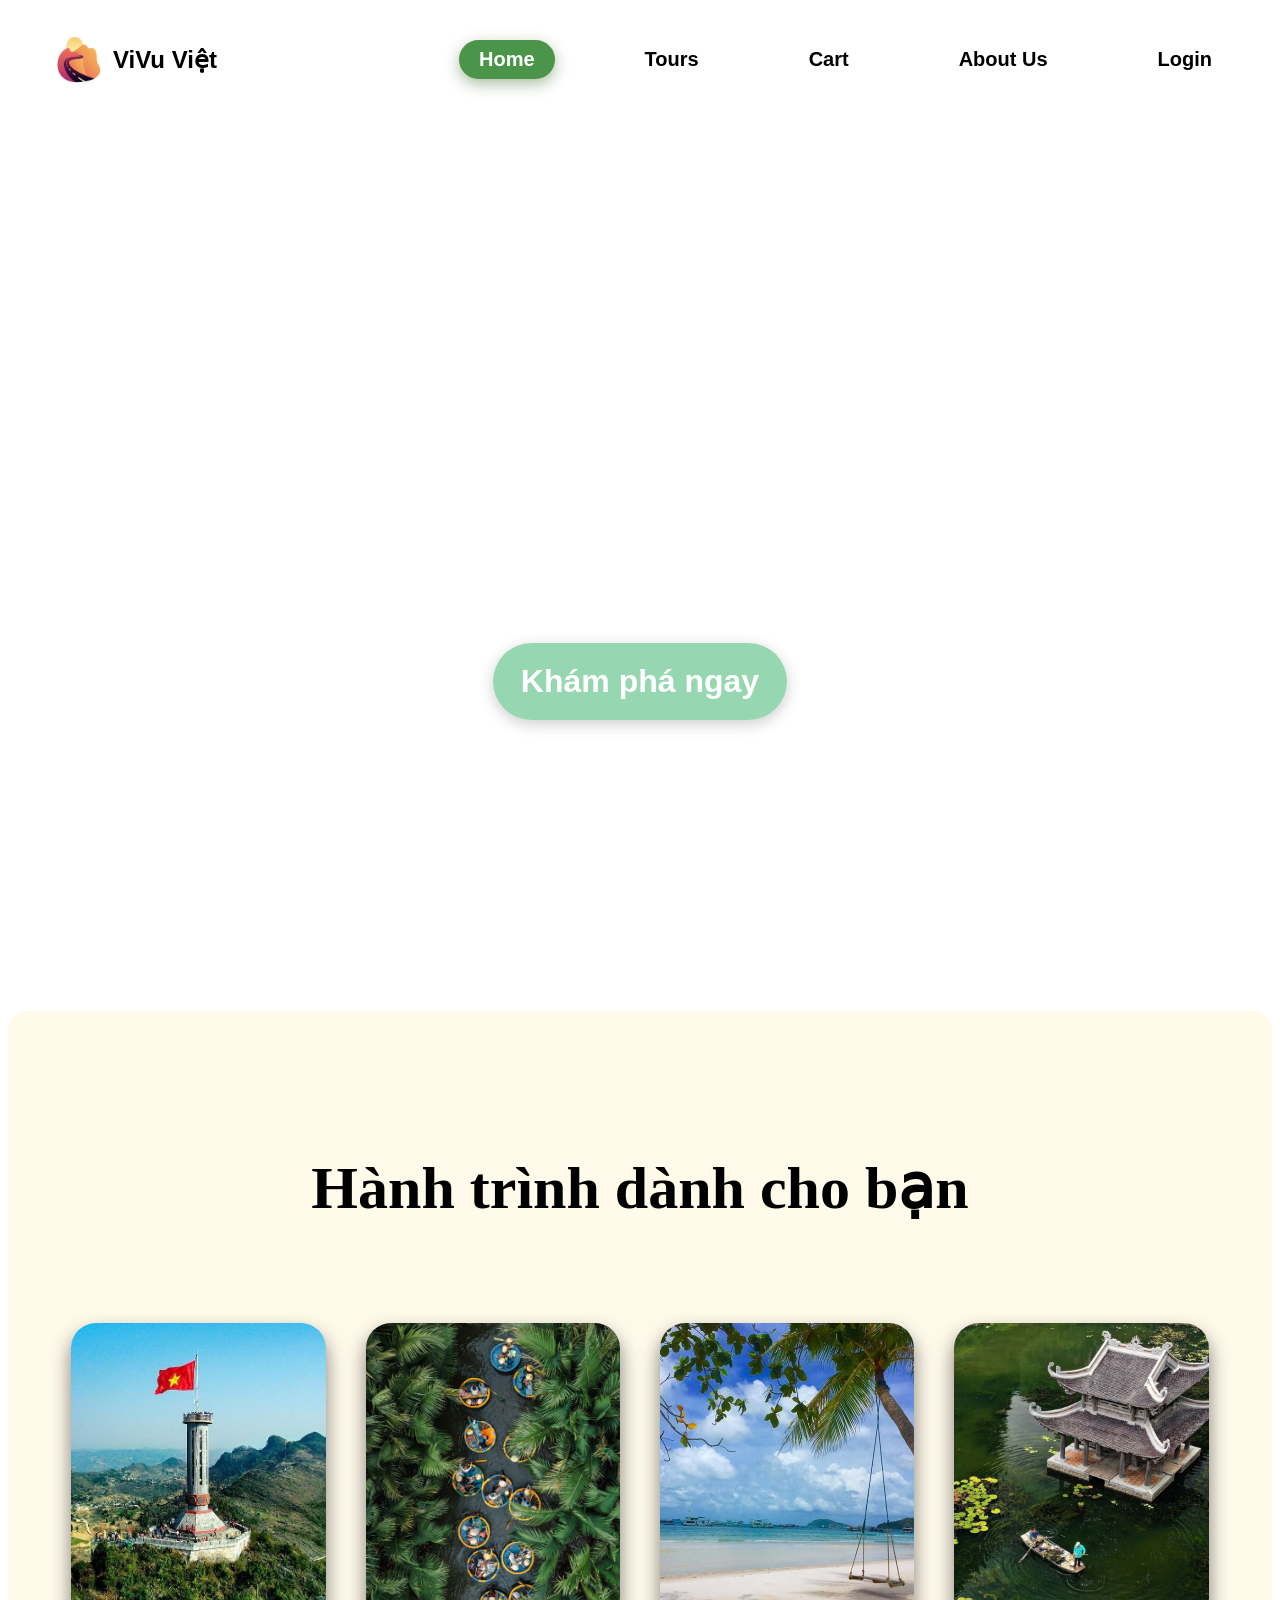
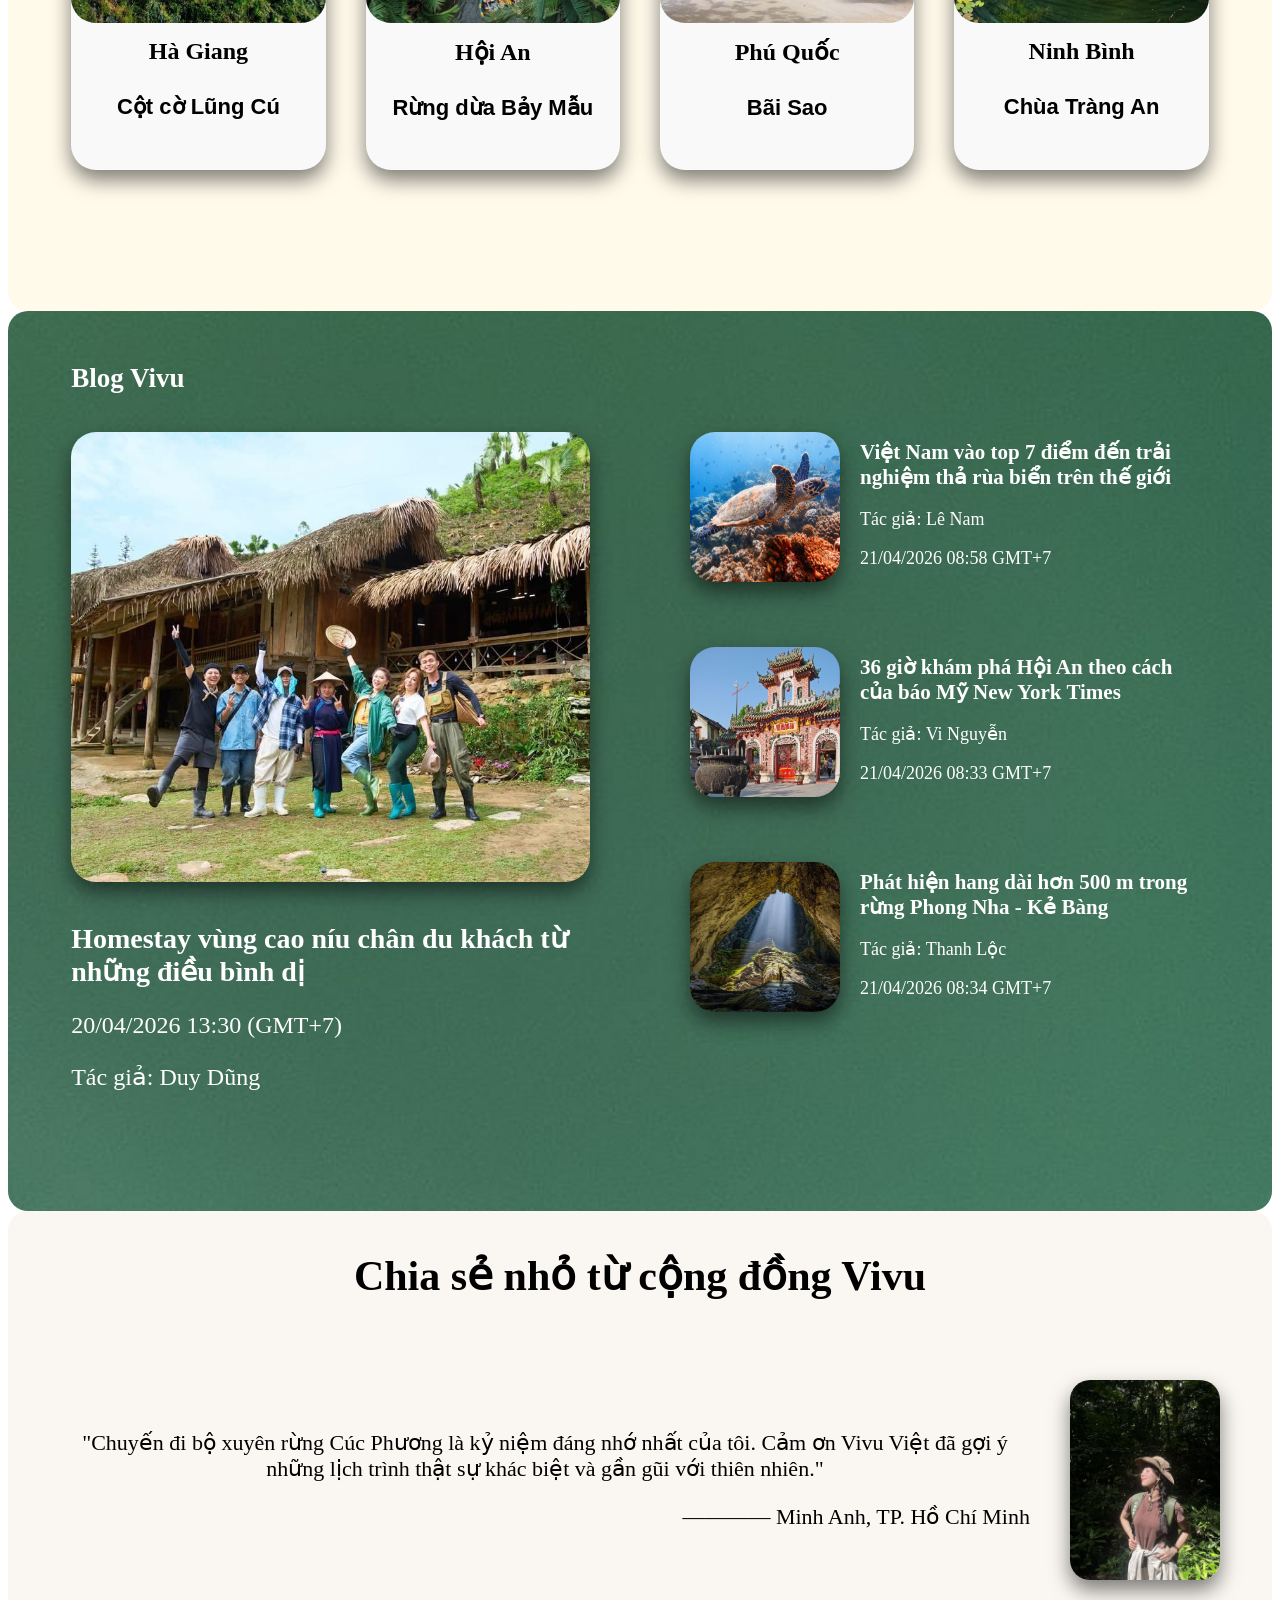
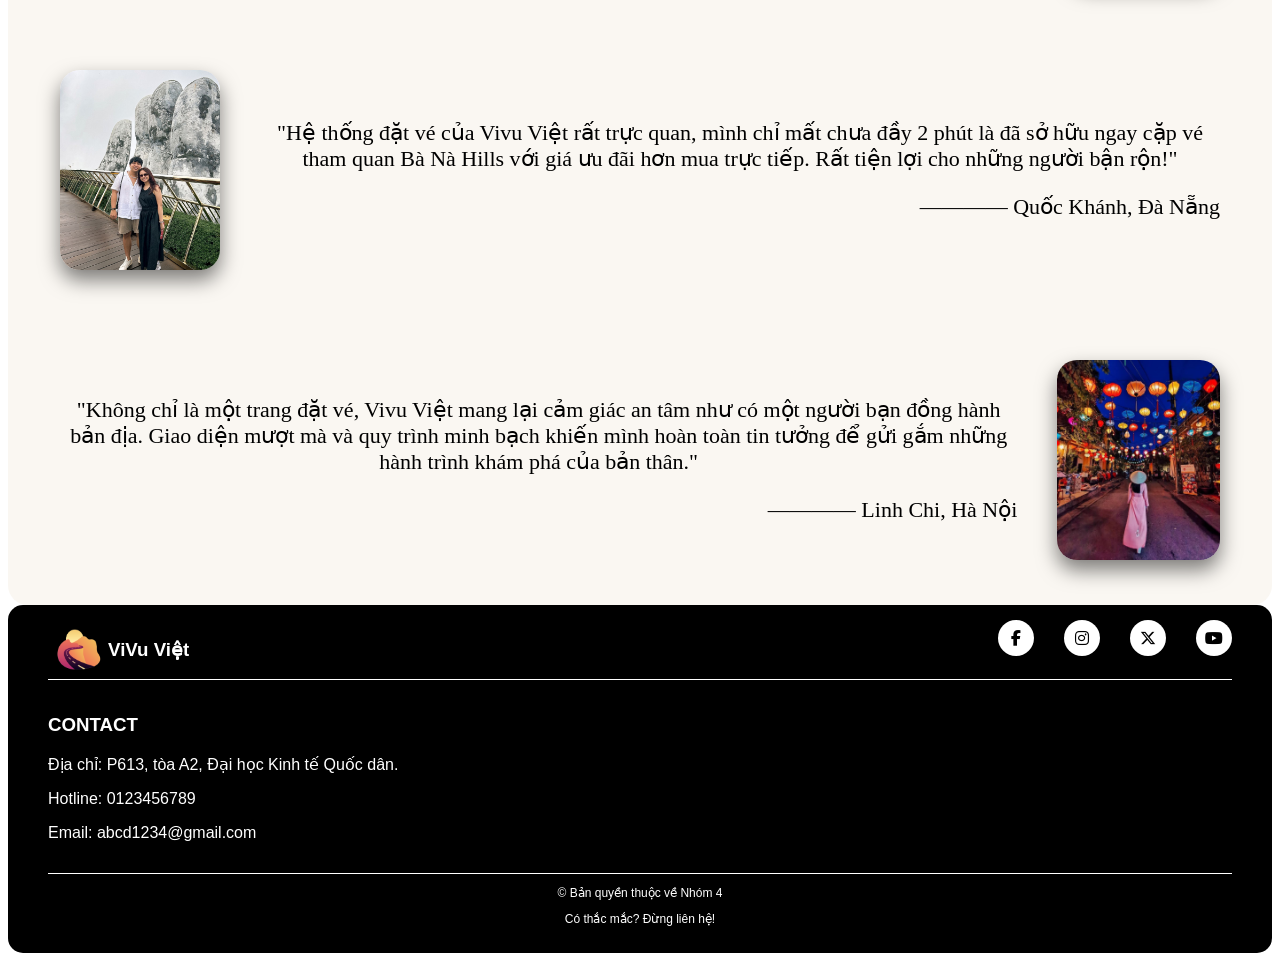
<file: index.html>
<!DOCTYPE html>
<html lang="en">
<head>
    <meta charset="UTF-8">
    <meta name="viewport" content="width=device-width, initial-scale=1.0">
    <link rel="stylesheet" href="/static/home.css">
    <link rel="stylesheet" href="https://cdnjs.cloudflare.com/ajax/libs/font-awesome/6.5.1/css/all.min.css">
    <title>ViVu Việt</title>
</head>
<body>
    <header class="navbar">
        <div class="nav-left">
            <img class="logo" src="/images/logo.png">
            <h2>ViVu Việt</h2>
        </div>

        <div class="menu-toggle" id="mobile-menu">
            <span class="bar"></span>
            <span class="bar"></span>
            <span class="bar"></span>
        </div>
        
        <ul class="nav-center" id="nav-list">
            <li><a href="/templates/home.html" class="nav-a active">Home</a></li>
            <li><a href="/templates/tours.html" class="nav-a">Tours</a></li>
            <li><a href="/templates/cart.html" class="nav-a">Cart</a></li>
            <li><a href="/templates/about.html" class="nav-a">About Us</a></li>
            <li id="login-item"><a href="/templates/login.html" class="nav-a">Login</a></li>
            <li id="logout-item"><a class="nav-a" onclick="logout()">Logout</a></li>
        </ul>
<script>
function logout() {
    localStorage.removeItem("user");
    window.location.href = "home.html";
}

const user = JSON.parse(localStorage.getItem("user"));

const loginItem = document.getElementById("login-item");
const logoutItem = document.getElementById("logout-item");

if (user) {
    loginItem.style.display = "none";
} else {
    logoutItem.style.display = "none";
}
</script>
    </header>
    <script>
        const menu = document.querySelector('#mobile-menu');
        const navList = document.querySelector('#nav-list');

        menu.addEventListener('click', function() {
            navList.classList.toggle('active');
            menu.classList.toggle('is-active');
        });

    </script>
 <main class="container">
    <section style="background-image: linear-gradient(rgba(0,0,0,0.3)), url('/images/anh1.jpg');" class="s1">
        <div class="home-content-1">
            <h1>Khám phá vẻ đẹp Việt Nam ẩn giấu</h1>
            <h2>Cùng Vivu Việt viết nên hành trình rực rỡ từ những bản làng vùng cao đến những bờ cát trắng mịn màng</h2>
            <a href="/templates/login"><button>Khám phá ngay</button></a>
        </div>
    </section>

    <section class="s2" style="background-image: url('/images/bg1.jpg');">
        <h1>Hành trình dành cho bạn</h1>
        <div class="top-diadiem">
            <div class="top">
                <img src="/images/top1.jpg">
                <h3>Hà Giang</h3>
                <h4>Cột cờ Lũng Cú</h4>
            </div>

            <div class="top">
                <img src="/images/top2.jpg">
                <h3>Hội An</h3>
                <h4>Rừng dừa Bảy Mẫu</h4>
            </div>

            <div class="top">
                <img src="/images/top3.jpg">
                <h3>Phú Quốc</h3>
                <h4>Bãi Sao</h4>
            </div>

            <div class="top">
                <img src="/images/top4.jpg">
                <h3>Ninh Bình</h3>
                <h4>Chùa Tràng An</h4>
            </div>
        </div>
    </section>

    <section style="background-image: url('/images/bg2.jpg')" class="s3">
        <div class="title">
            <h1>Blog Vivu</h1>
        </div>
        <div class="bai-bao">
        <div class="bai-bao-chinh">
            <img src="/images/s3.jpg">
            <div class="info-main">
                <a href="https://laodong.vn/du-lich/kham-pha/homestay-vung-cao-niu-chan-du-khach-tu-nhung-dieu-binh-di-1688118.html">
                    <strong style="font-size: 28px;">Homestay vùng cao níu chân du khách từ những điều bình dị</strong>
                </a>
                <p class="time">20/04/2026 13:30 (GMT+7)</p>
                <p class="author">Tác giả: Duy Dũng</p>
            </div>
        </div>

        <div class="news">

            <div class="news-s">
                <a href="https://thanhnien.vn/viet-nam-vao-top-7-diem-den-trai-nghiem-tha-rua-bien-tren-the-gioi-185260421085322649.htm"><img src="/images/s3-1.jpg"></a>
                <div class="info">
                    <a href="https://thanhnien.vn/viet-nam-vao-top-7-diem-den-trai-nghiem-tha-rua-bien-tren-the-gioi-185260421085322649.htm"><strong style="font-size: 21px;">Việt Nam vào top 7 điểm đến trải nghiệm thả rùa biển trên thế giới</strong></a>
                    <p>Tác giả: Lê Nam</p>
                    <p class="time-s">21/04/2026 08:58 GMT+7</p>
                </div>
            </div>


            <div class="news-s">
                <a href="https://thanhnien.vn/36-gio-kham-pha-hoi-an-theo-cach-cua-bao-my-new-york-times-185260420113225439.htm"><img src="/images/s3-2.jpg"></a>
                <div class="info">
                    <a href="https://thanhnien.vn/36-gio-kham-pha-hoi-an-theo-cach-cua-bao-my-new-york-times-185260420113225439.htm"><strong style="font-size: 21px;">36 giờ khám phá Hội An theo cách của báo Mỹ New York Times</strong></a>
                    <p>Tác giả: Vi Nguyễn</p>
                    <p class="time-s">21/04/2026 08:33 GMT+7</p>
                </div>
            </div>

            <div class="news-s">
                <a href="https://thanhnien.vn/phat-hien-hang-dai-hon-500-m-trong-rung-phong-nha-ke-bang-185260421072834679.htm"><img src="/images/s3-3.jpg"></a>
                <div class="info">
                    <a href="https://thanhnien.vn/phat-hien-hang-dai-hon-500-m-trong-rung-phong-nha-ke-bang-185260421072834679.htm"><strong style="font-size: 21px;">Phát hiện hang dài hơn 500 m trong rừng Phong Nha - Kẻ Bàng</strong></a>
                    <p>Tác giả: Thanh Lộc</p>
                    <p class="time-s">21/04/2026 08:34 GMT+7</p>
                </div>
            </div>

        </div>
    </section>

    <section style="background-image: url('/images/bg3.jpg');" class="s4">
        <h1>Chia sẻ nhỏ từ cộng đồng Vivu</h1>
        <div class="danh-gia">
        <div class="comment">
            <div class="nhan-xet">
                <p>"Chuyến đi bộ xuyên rừng Cúc Phương là kỷ niệm đáng nhớ nhất của tôi. Cảm ơn Vivu Việt đã gợi ý những lịch trình thật sự khác biệt và gần gũi với thiên nhiên."</p>
                <p style="text-align: right;">————  Minh Anh, TP. Hồ Chí Minh</p>
            </div>
            <img src="/images/s4-1.jpg">
        </div>
        <div class="comment">
            <img src="/images/s4-2.jpg">
            <div class="nhan-xet">
                <p>"Hệ thống đặt vé của Vivu Việt rất trực quan, mình chỉ mất chưa đầy 2 phút là đã sở hữu ngay cặp vé tham quan Bà Nà Hills với giá ưu đãi hơn mua trực tiếp. Rất tiện lợi cho những người bận rộn!"</p>
                <p style="text-align: right;">————  Quốc Khánh, Đà Nẵng</p>
            </div>
        </div>
        <div class="comment">
            <div class="nhan-xet">
                <p>"Không chỉ là một trang đặt vé, Vivu Việt mang lại cảm giác an tâm như có một người bạn đồng hành bản địa. Giao diện mượt mà và quy trình minh bạch khiến mình hoàn toàn tin tưởng để gửi gắm những hành trình khám phá của bản thân."</p>
                <p style="text-align: right;">————  Linh Chi, Hà Nội</p>
            </div>
            <img src="/images/s4-3.jpg">
        </div>
</div>
    </section> 
</main>

        <footer>
        <div class="footer">
            <div class="footer_1">
                <img class="logo" src="/images/logo.png">
                <h3>ViVu Việt</h3> 
                <div class="social-links">
                    <a href="#" class="social-items"><i class="fa-brands fa-facebook-f"></i></a>
                    <a href="#" class="social-items"><i class="fa-brands fa-instagram"></i></a>
                    <a href="#" class="social-items"><i class="fa-brands fa-x-twitter"></i></a>
                    <a href="#" class="social-items"><i class="fa-brands fa-youtube"></i></a>
                </div>
            </div>


            <div class="contact">
                <h3>CONTACT</h3>
                <p>Địa chỉ: P613, tòa A2, Đại học Kinh tế Quốc dân.</p>
                <p>Hotline: 0123456789</p>
                <p>Email: abcd1234@gmail.com</p>
            </div>

            <div class="footer_3">
                <p>© Bản quyền thuộc về Nhóm 4</p>
                <p>Có thắc mắc? Đừng liên hệ!</p>
            </div>
    

        </div>
    </footer>

</body>
</html>
</file>
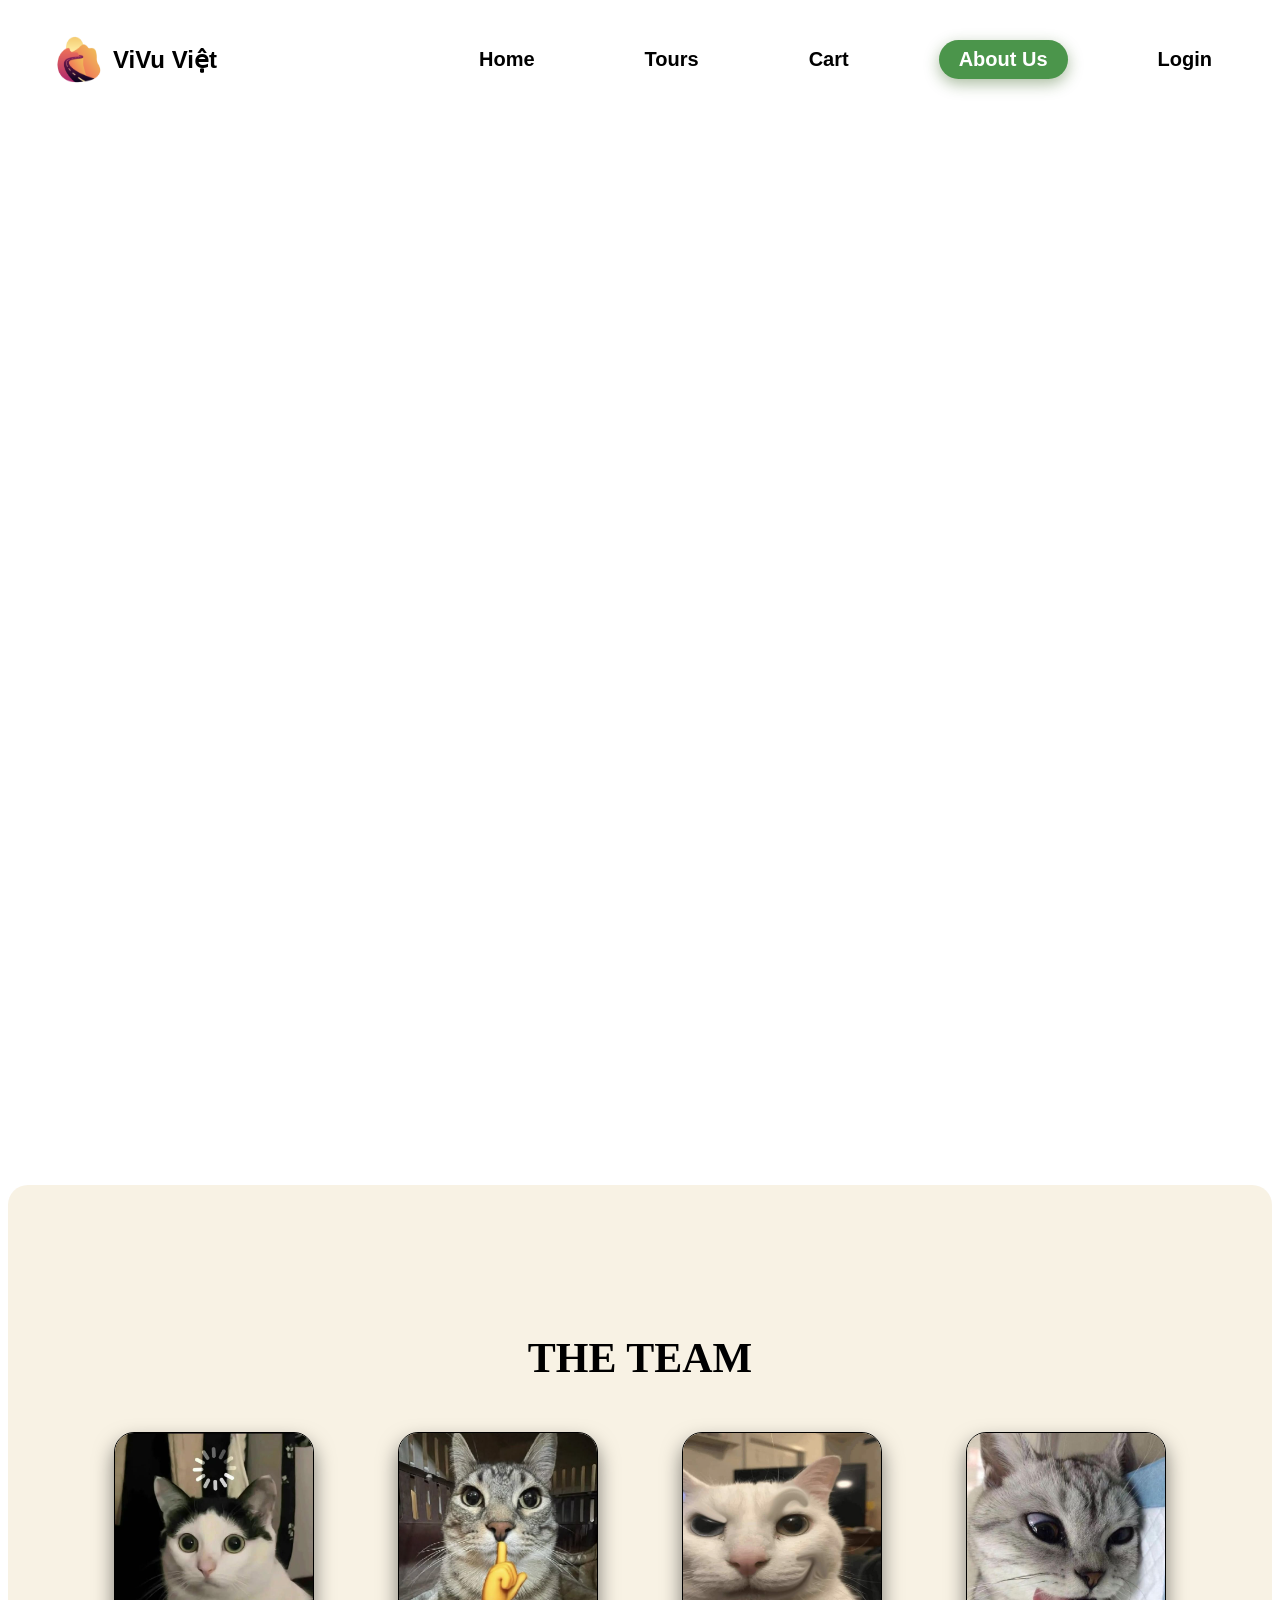
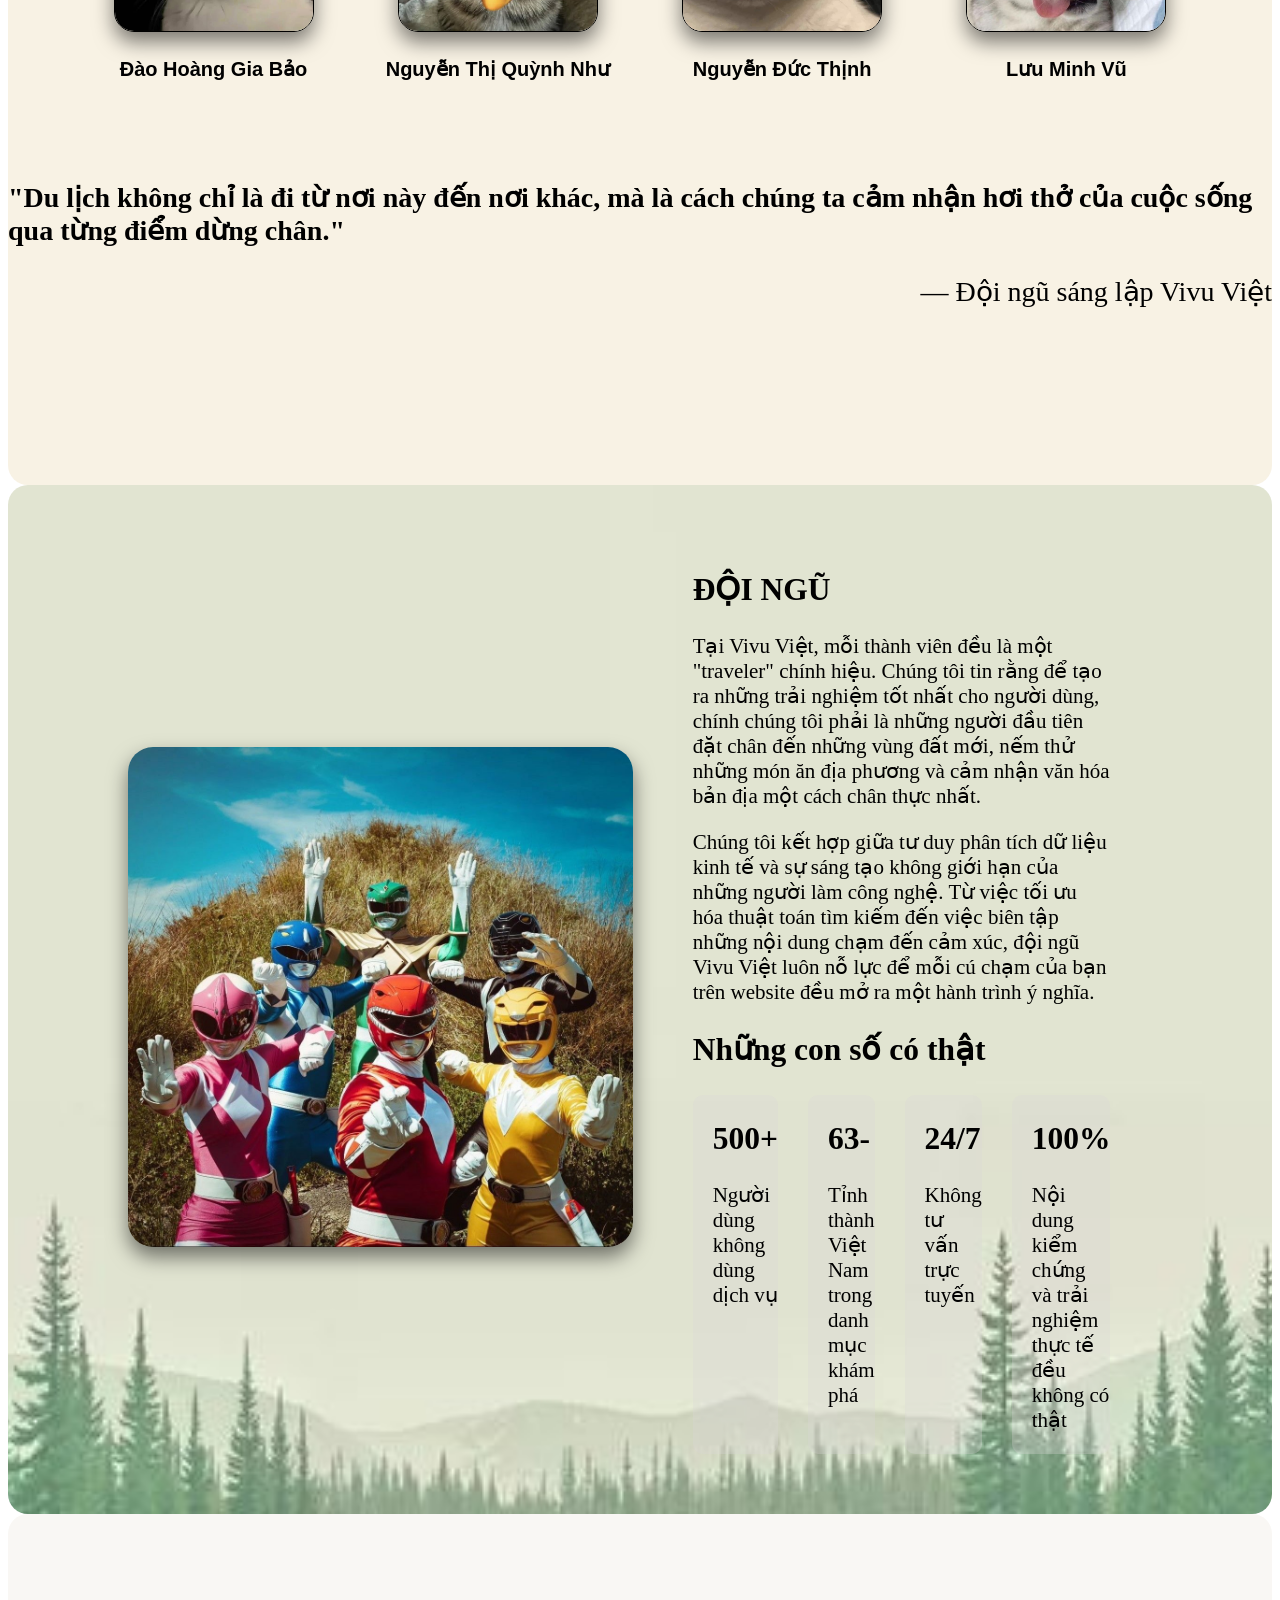
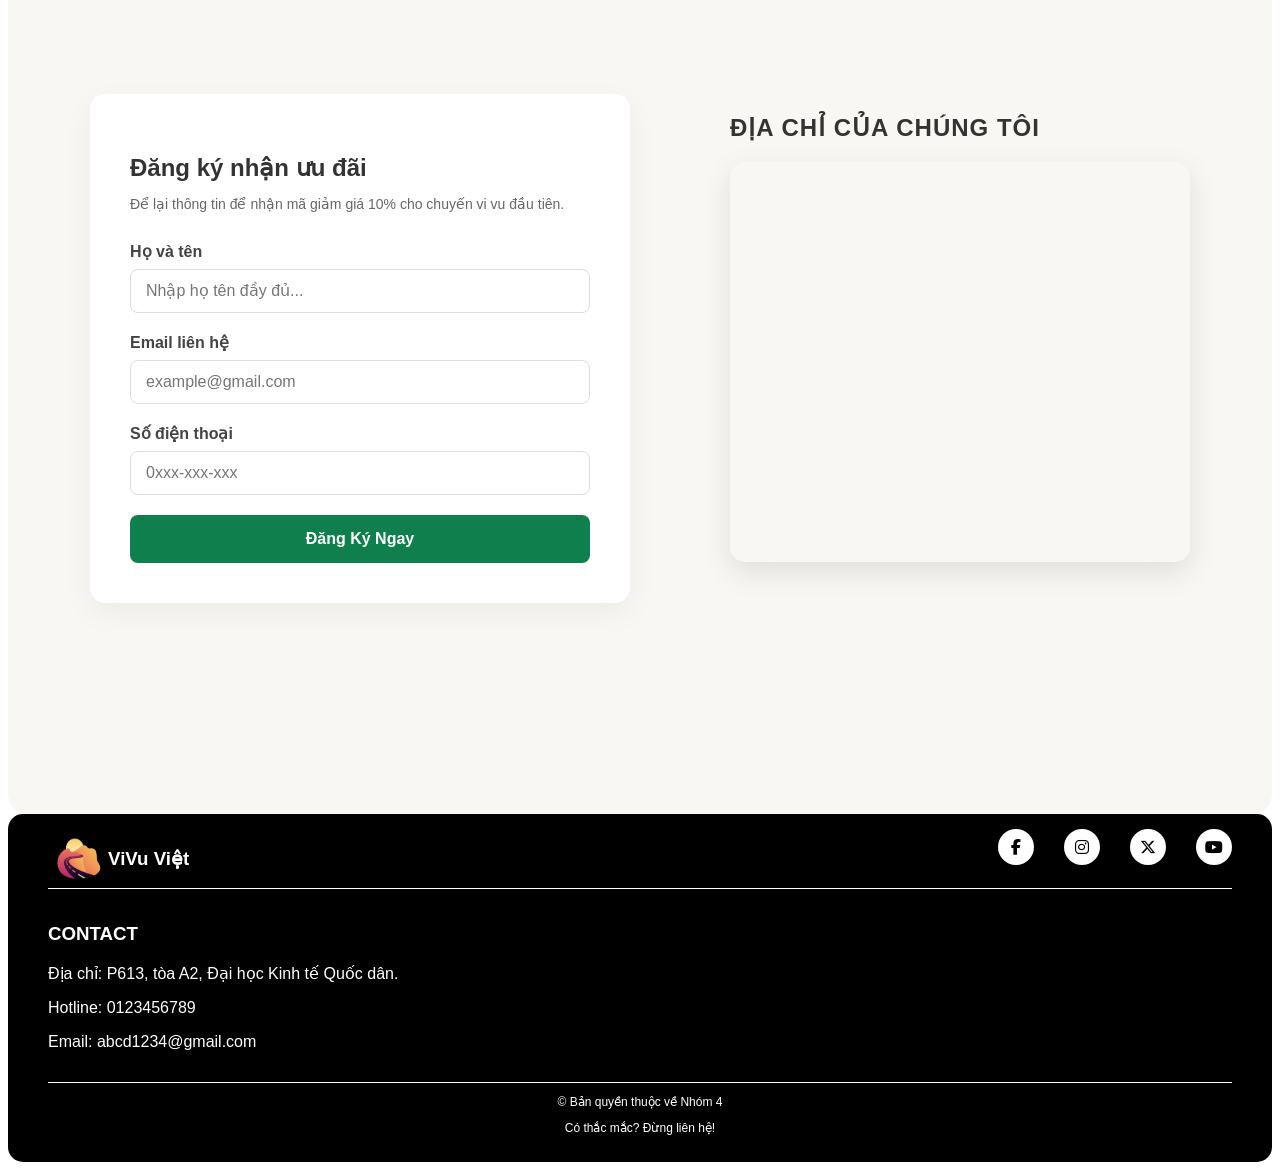
<file: templates/about.html>
<!DOCTYPE html>
<html lang="en">
<head>
    <meta charset="UTF-8">
    <meta name="viewport" content="width=device-width, initial-scale=1.0">
    <link rel="stylesheet" href="/static/about.css">
    <link rel="stylesheet" href="https://cdnjs.cloudflare.com/ajax/libs/font-awesome/6.5.1/css/all.min.css">
    <title>ViVu Việt</title>
</head>
<body>
    <header class="navbar">
        <div class="nav-left">
            <img class="logo" src="/images/logo.png">
            <h2>ViVu Việt</h2>
        </div>

        <div class="menu-toggle" id="mobile-menu">
            <span class="bar"></span>
            <span class="bar"></span>
            <span class="bar"></span>
        </div>
        
        <ul class="nav-center" id="nav-list">
            <li><a href="/templates/home.html" class="nav-a">Home</a></li>
            <li><a href="/templates/tours.html" class="nav-a">Tours</a></li>
            <li><a href="/templates/cart.html" class="nav-a">Cart</a></li>
            <li><a href="/templates/about.html" class="nav-a active">About Us</a></li>
            <li id="login-item"><a href="/templates/login.html" class="nav-a">Login</a></li>
            <li id="logout-item"><a class="nav-a" onclick="logout()">Logout</a></li>
        </ul>
    </header>
    <script>
        function logout() {
    localStorage.removeItem("user");
    window.location.href = "home.html";
}

const user = JSON.parse(localStorage.getItem("user"));

const loginItem = document.getElementById("login-item");
const logoutItem = document.getElementById("logout-item");

if (user) {
    // đã đăng nhập
    loginItem.style.display = "none";
} else {
    // chưa đăng nhập
    logoutItem.style.display = "none";
}

        const menu = document.querySelector('#mobile-menu');
        const navList = document.querySelector('#nav-list');

        menu.addEventListener('click', function() {
            navList.classList.toggle('active');
            menu.classList.toggle('is-active');
        });

    </script>
 <main class="container">
    <section class="a1" style="background-image: linear-gradient(rgba(0,0,0,0.5)), url('/images/anh1.jpg');">
        <div class="me">
            <strong>Về chúng tui</strong>
            <strong>Nhóm 4</strong>
        </div>
        <div class="main-context">
            <strong style="font-size: 52px;">ABOUT US</strong>
            <p>Vivu Việt được ra đời từ niềm đam mê mãnh liệt với vẻ đẹp tiềm ẩn của dải đất hình chữ S. Chúng tôi không chỉ đơn thuần là một trang web cung cấp thông tin du lịch; chúng tôi là người kể chuyện, là người đồng hành giúp bạn tìm thấy những góc nhìn mới lạ ngay tại những địa danh quen thuộc nhất.</p>
            <p>Khởi nguồn từ một dự án sáng tạo của nhóm sinh viên Kinh tế (NEU), Vivu Việt nhanh chóng chuyển mình thành một nền tảng kết nối những tâm hồn xê dịch. Với sự am hiểu sâu sắc về thói quen du lịch của Gen Z và sức mạnh của công nghệ số, chúng tôi mang đến những lịch trình cá nhân hóa, giúp mỗi chuyến đi của bạn trở thành một bản tuyên ngôn về sự tự do và khám phá.</p>
        </div>
    </section>
    
    <section class="a2" style="background-image: url('/images/bg4.jpg');">

        <div class="introduce">
            <strong>THE TEAM</strong>
            <div class="member">
                <div class="m1">
                    <img src="/images/ava1.jpg">
                    <p>Đào Hoàng Gia Bảo</p>
                </div>

                <div class="m1">
                    <img src="/images/ava2.jpg">
                    <p>Nguyễn Thị Quỳnh Như</p>
                </div>

                <div class="m1">
                    <img src="/images/ava3.jpg">
                    <p>Nguyễn Đức Thịnh</p>
                </div>

                <div class="m1">
                    <img src="/images/ava4.jpg">
                    <p>Lưu Minh Vũ</p>
                </div>
            </div>
        </div>
                <div class="trich-dan">
            <strong>"Du lịch không chỉ là đi từ nơi này đến nơi khác, mà là cách chúng ta cảm nhận hơi thở của cuộc sống qua từng điểm dừng chân."</strong>
            <p style="text-align: right;">— Đội ngũ sáng lập Vivu Việt</p>
        </div>

    </section>

    <section class="a4" style="background-image: url('/images/bg5.jpg');">
        <div class="p1">
            <img src="/images/team.jpg">
        </div>
        <div class="p2">
            <div class="text2">
                <h1>ĐỘI NGŨ</h1>
                <p>Tại Vivu Việt, mỗi thành viên đều là một "traveler" chính hiệu. Chúng tôi tin rằng để tạo ra những trải nghiệm tốt nhất cho người dùng, chính chúng tôi phải là những người đầu tiên đặt chân đến những vùng đất mới, nếm thử những món ăn địa phương và cảm nhận văn hóa bản địa một cách chân thực nhất.</p>
                <p>Chúng tôi kết hợp giữa tư duy phân tích dữ liệu kinh tế và sự sáng tạo không giới hạn của những người làm công nghệ. Từ việc tối ưu hóa thuật toán tìm kiếm đến việc biên tập những nội dung chạm đến cảm xúc, đội ngũ Vivu Việt luôn nỗ lực để mỗi cú chạm của bạn trên website đều mở ra một hành trình ý nghĩa.</p>
            </div>
        <h2>Những con số có thật</h2>
        <div class="solieu">
            <div class="d">
                <h1>500+</h1>
                <p>Người dùng không dùng dịch vụ</p>
            </div>
            <div class="d">
                <h1>63-</h1>
                <p>Tỉnh thành Việt Nam trong danh mục khám phá</p>
            </div>
            <div class="d">
                <h1>24/7</h1>
                <p>Không tư vấn trực tuyến</p>
            </div>
            <div class="d">
                <h1>100%</h1>
                <p>Nội dung kiểm chứng và trải nghiệm thực tế đều không có thật</p>
            </div>
        </div>
</div>
    </section>

<section class="a3" style="background-image: linear-gradient(rgba(0,0,0,0.1)), url('/images/bg1.jpg');">
    <div class="form">
        <div class="form-a">
            <form>
                <h2>Đăng ký nhận ưu đãi</h2>
                <p>Để lại thông tin để nhận mã giảm giá 10% cho chuyến vi vu đầu tiên.</p>
                
                <div class="nhap">
                    <label for="name">Họ và tên</label>
                    <input type="text" id="name" placeholder="Nhập họ tên đầy đủ...">
                </div>

                <div class="nhap">
                    <label for="email">Email liên hệ</label>
                    <input type="email" id="email" placeholder="example@gmail.com">
                </div>

                <div class="nhap">
                    <label for="phone">Số điện thoại</label>
                    <input type="tel" id="phone" placeholder="0xxx-xxx-xxx">
                </div>

                <button type="submit" class="dk">Đăng Ký Ngay</button>
            </form>
        </div>

        <div class="diachi-a">
            <h2>Địa chỉ của chúng tôi</h2>
            <div class="bando">
                <iframe src="https://www.google.com/maps/embed?pb=!1m18!1m12!1m3!1d3724.7297002931086!2d105.84074217596894!3d21.003469488647264!2m3!1f0!2f0!3f0!3m2!1i1024!2i768!4f13.1!3m3!1m2!1s0x3135ac76ccab6dd7%3A0x22136a3f9124430e!2zS2h1IHbhu7FjIHRyxrDhu51uZyDEkOG6oWkgaOG7YyBLaW5oIHThur8gUXXhu5FjIGTDom4!5e0!3m2!1svi!2s!4v1713790000000!5m2!1svi!2s" width="100%" height="100%" style="border:0;" allowfullscreen="" loading="lazy"></iframe>
            </div>
        </div>
    </div>
</section>
</main>
<footer>
        <div class="footer">
            <div class="footer_1">
                <img class="logo" src="/images/logo.png">
                <h3>ViVu Việt</h3> 
                <div class="social-links">
                    <a href="#" class="social-items"><i class="fa-brands fa-facebook-f"></i></a>
                    <a href="#" class="social-items"><i class="fa-brands fa-instagram"></i></a>
                    <a href="#" class="social-items"><i class="fa-brands fa-x-twitter"></i></a>
                    <a href="#" class="social-items"><i class="fa-brands fa-youtube"></i></a>
                </div>
            </div>


            <div class="contact">
                <h3>CONTACT</h3>
                <p>Địa chỉ: P613, tòa A2, Đại học Kinh tế Quốc dân.</p>
                <p>Hotline: 0123456789</p>
                <p>Email: abcd1234@gmail.com</p>
            </div>

            <div class="footer_3">
                <p>© Bản quyền thuộc về Nhóm 4</p>
                <p>Có thắc mắc? Đừng liên hệ!</p>
            </div>
    
        </div>
    </footer>

</body>
</html>
</file>
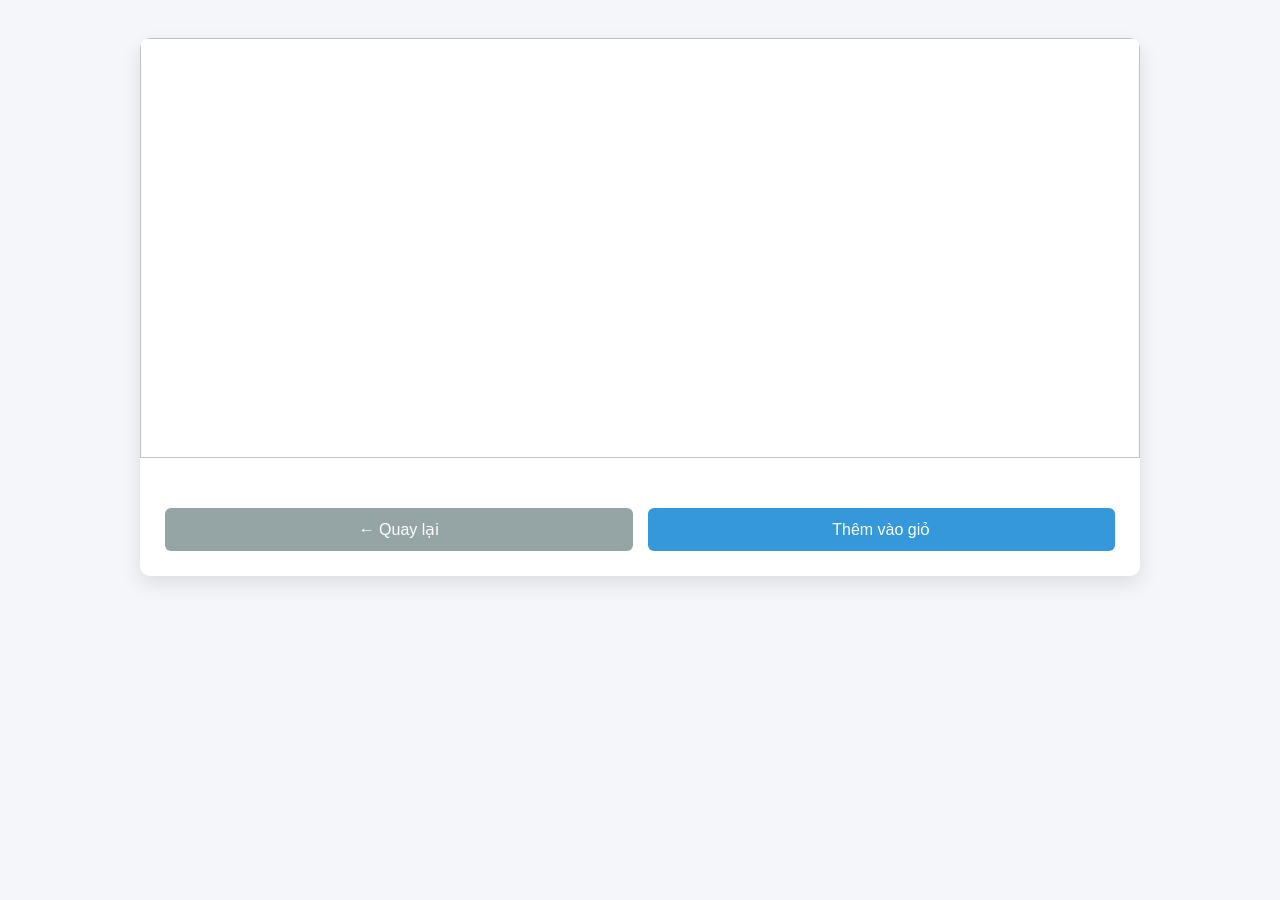
<file: templates/detail.html>
<!DOCTYPE html>
<html lang="vi">

<head>
    <meta charset="UTF-8">
    <title>Chi tiết Tour</title>
    <meta name="viewport" content="width=device-width, initial-scale=1.0" />
    <link rel="stylesheet" href="/static/detail.css">
</head>

<body>

    <div class="container">
        <img id="image">
        <div class="content">
            <h1 id="name"></h1>
            <div class="price" id="price"></div>
            <div class="rating" id="ratingText"></div>
            <div class="desc" id="description"></div>

            <div class="btn-group">
                <button class="back-btn" onclick="goBack()">← Quay lại</button>
                <button onclick="addToCart()">Thêm vào giỏ</button>
            </div>
        </div>
    </div>

    <script>
        let currentTour = null;

        function getIdFromUrl() {
            const params = new URLSearchParams(window.location.search);
            return params.get('id');
        }

        function formatPrice(p) {
            return p.toLocaleString('vi-VN') + ' ₫';
        }

        function goBack() {
            window.location.href = "tours.html";
        }

        function addToCart() {
    if (!currentTour) return;

    let cart = JSON.parse(localStorage.getItem('cart')) || [];
    const index = cart.findIndex(t => t.id == currentTour.id);

    if (index === -1) {
        // Nếu chưa có: Thêm mới và GÁN THÊM quantity là 1
        const tourToAdd = { 
            ...currentTour, 
            quantity: 1 
        };
        cart.push(tourToAdd);
        alert("Đã thêm vào giỏ hàng!");
    } else {
        // Nếu đã có rồi: Tăng số lượng lên 1
        cart[index].quantity = (cart[index].quantity || 0) + 1;
        alert("Đã tăng số lượng trong giỏ hàng!");
    }

    localStorage.setItem('cart', JSON.stringify(cart));
}

        fetch('../database.json')
            .then(res => res.json())
            .then(data => {
                const id = getIdFromUrl();
                currentTour = data.find(t => t.id == id);

                if (!currentTour) return;

                document.getElementById('image').src = currentTour.image;
                document.getElementById('name').innerText = currentTour.name;
                document.getElementById('price').innerText = formatPrice(currentTour.price);
                document.getElementById('description').innerText = currentTour.description;
                document.getElementById('ratingText').innerText =
                    "Đánh giá: " + currentTour.rating + "/5";
            });
    </script>

</body>

</html>
</file>
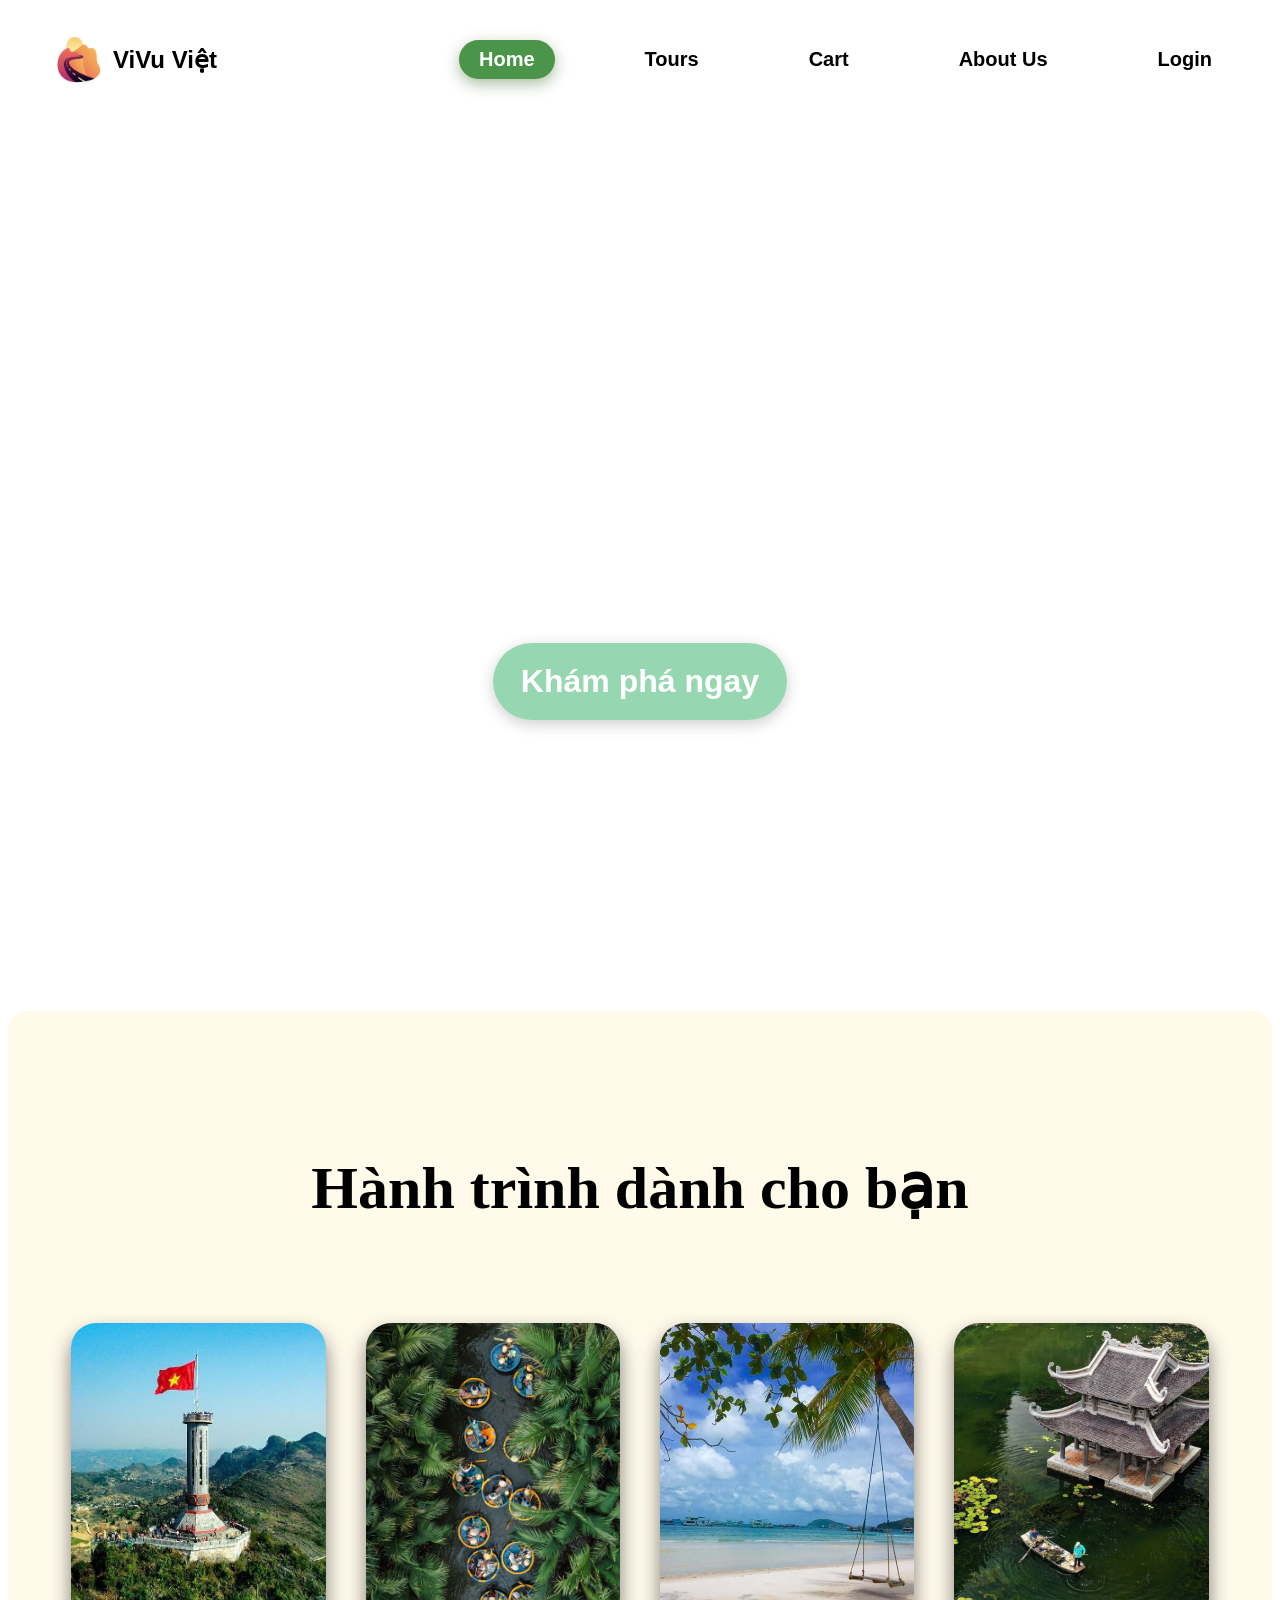
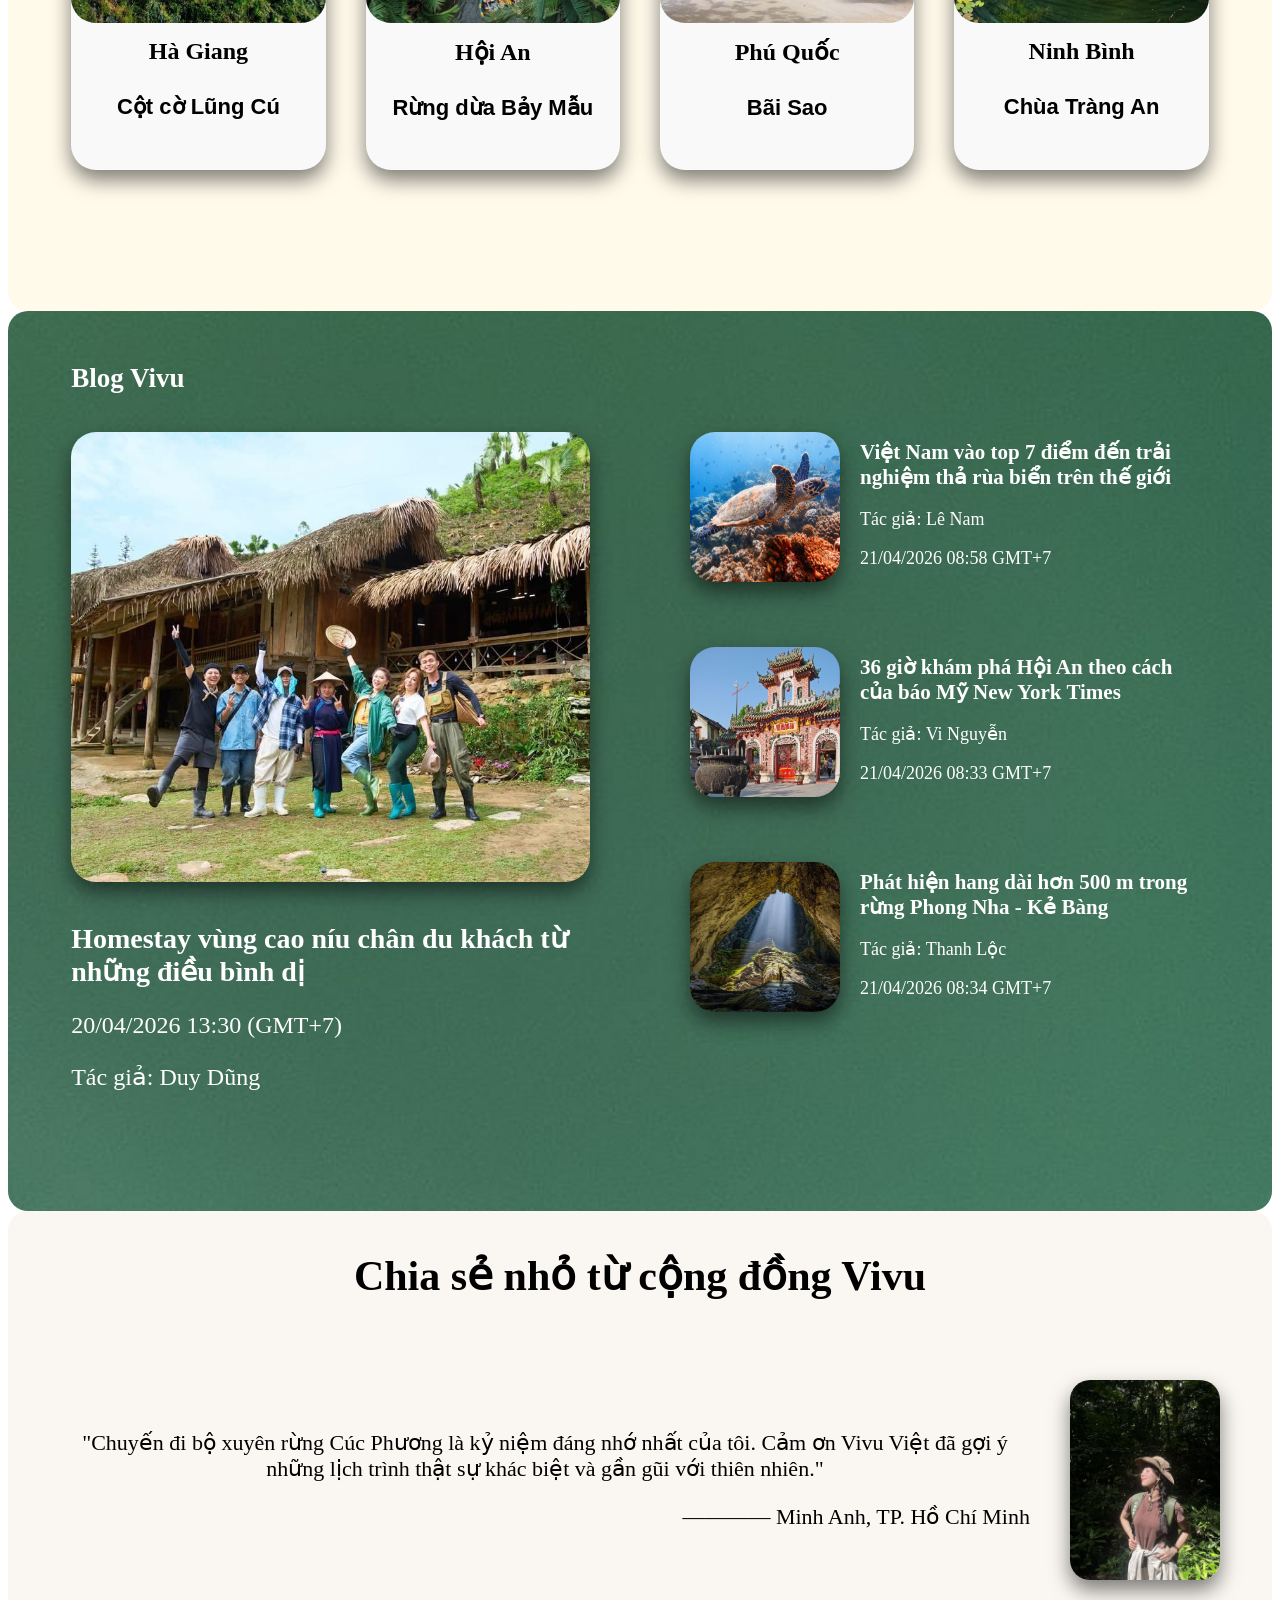
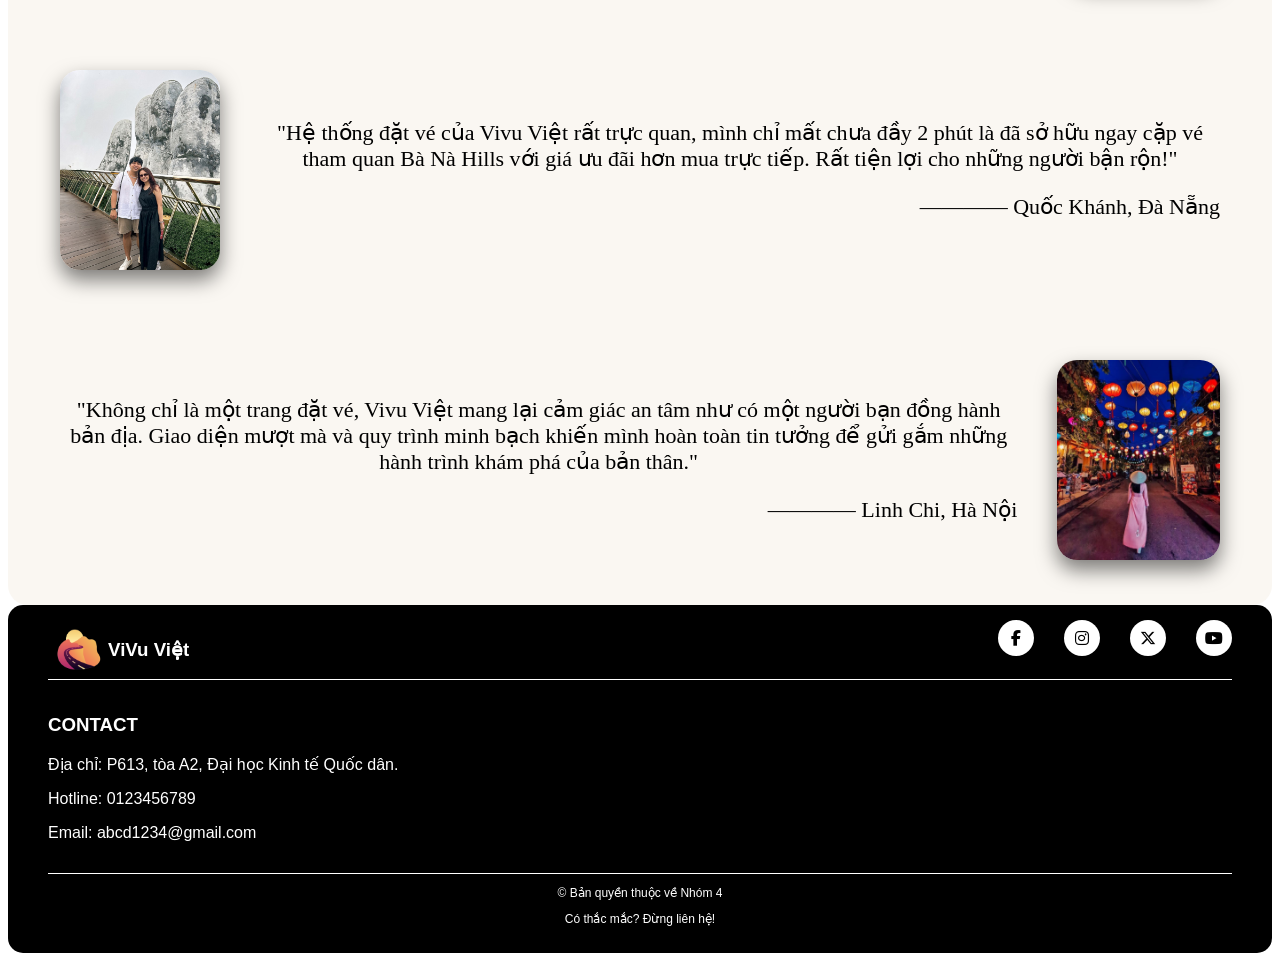
<file: templates/home.html>
<!DOCTYPE html>
<html lang="en">
<head>
    <meta charset="UTF-8">
    <meta name="viewport" content="width=device-width, initial-scale=1.0">
    <link rel="stylesheet" href="/static/home.css">
    <link rel="stylesheet" href="https://cdnjs.cloudflare.com/ajax/libs/font-awesome/6.5.1/css/all.min.css">
    <title>ViVu Việt</title>
</head>
<body>
    <header class="navbar">
        <div class="nav-left">
            <img class="logo" src="/images/logo.png">
            <h2>ViVu Việt</h2>
        </div>

        <div class="menu-toggle" id="mobile-menu">
            <span class="bar"></span>
            <span class="bar"></span>
            <span class="bar"></span>
        </div>
        
        <ul class="nav-center" id="nav-list">
            <li><a href="/templates/home.html" class="nav-a active">Home</a></li>
            <li><a href="/templates/tours.html" class="nav-a">Tours</a></li>
            <li><a href="/templates/cart.html" class="nav-a">Cart</a></li>
            <li><a href="/templates/about.html" class="nav-a">About Us</a></li>
            <li id="login-item"><a href="/templates/login.html" class="nav-a">Login</a></li>
            <li id="logout-item"><a class="nav-a" onclick="logout()">Logout</a></li>
        </ul>
<script>
function logout() {
    localStorage.removeItem("user");
    window.location.href = "home.html";
}

const user = JSON.parse(localStorage.getItem("user"));

const loginItem = document.getElementById("login-item");
const logoutItem = document.getElementById("logout-item");

if (user) {
    loginItem.style.display = "none";
} else {
    logoutItem.style.display = "none";
}
</script>
    </header>
    <script>
        const menu = document.querySelector('#mobile-menu');
        const navList = document.querySelector('#nav-list');

        menu.addEventListener('click', function() {
            navList.classList.toggle('active');
            menu.classList.toggle('is-active');
        });

    </script>
 <main class="container">
    <section style="background-image: linear-gradient(rgba(0,0,0,0.3)), url('/images/anh1.jpg');" class="s1">
        <div class="home-content-1">
            <h1>Khám phá vẻ đẹp Việt Nam ẩn giấu</h1>
            <h2>Cùng Vivu Việt viết nên hành trình rực rỡ từ những bản làng vùng cao đến những bờ cát trắng mịn màng</h2>
            <a href="/templates/login"><button>Khám phá ngay</button></a>
        </div>
    </section>

    <section class="s2" style="background-image: url('/images/bg1.jpg');">
        <h1>Hành trình dành cho bạn</h1>
        <div class="top-diadiem">
            <div class="top">
                <img src="/images/top1.jpg">
                <h3>Hà Giang</h3>
                <h4>Cột cờ Lũng Cú</h4>
            </div>

            <div class="top">
                <img src="/images/top2.jpg">
                <h3>Hội An</h3>
                <h4>Rừng dừa Bảy Mẫu</h4>
            </div>

            <div class="top">
                <img src="/images/top3.jpg">
                <h3>Phú Quốc</h3>
                <h4>Bãi Sao</h4>
            </div>

            <div class="top">
                <img src="/images/top4.jpg">
                <h3>Ninh Bình</h3>
                <h4>Chùa Tràng An</h4>
            </div>
        </div>
    </section>

    <section style="background-image: url('/images/bg2.jpg')" class="s3">
        <div class="title">
            <h1>Blog Vivu</h1>
        </div>
        <div class="bai-bao">
        <div class="bai-bao-chinh">
            <img src="/images/s3.jpg">
            <div class="info-main">
                <a href="https://laodong.vn/du-lich/kham-pha/homestay-vung-cao-niu-chan-du-khach-tu-nhung-dieu-binh-di-1688118.html">
                    <strong style="font-size: 28px;">Homestay vùng cao níu chân du khách từ những điều bình dị</strong>
                </a>
                <p class="time">20/04/2026 13:30 (GMT+7)</p>
                <p class="author">Tác giả: Duy Dũng</p>
            </div>
        </div>

        <div class="news">

            <div class="news-s">
                <a href="https://thanhnien.vn/viet-nam-vao-top-7-diem-den-trai-nghiem-tha-rua-bien-tren-the-gioi-185260421085322649.htm"><img src="/images/s3-1.jpg"></a>
                <div class="info">
                    <a href="https://thanhnien.vn/viet-nam-vao-top-7-diem-den-trai-nghiem-tha-rua-bien-tren-the-gioi-185260421085322649.htm"><strong style="font-size: 21px;">Việt Nam vào top 7 điểm đến trải nghiệm thả rùa biển trên thế giới</strong></a>
                    <p>Tác giả: Lê Nam</p>
                    <p class="time-s">21/04/2026 08:58 GMT+7</p>
                </div>
            </div>


            <div class="news-s">
                <a href="https://thanhnien.vn/36-gio-kham-pha-hoi-an-theo-cach-cua-bao-my-new-york-times-185260420113225439.htm"><img src="/images/s3-2.jpg"></a>
                <div class="info">
                    <a href="https://thanhnien.vn/36-gio-kham-pha-hoi-an-theo-cach-cua-bao-my-new-york-times-185260420113225439.htm"><strong style="font-size: 21px;">36 giờ khám phá Hội An theo cách của báo Mỹ New York Times</strong></a>
                    <p>Tác giả: Vi Nguyễn</p>
                    <p class="time-s">21/04/2026 08:33 GMT+7</p>
                </div>
            </div>

            <div class="news-s">
                <a href="https://thanhnien.vn/phat-hien-hang-dai-hon-500-m-trong-rung-phong-nha-ke-bang-185260421072834679.htm"><img src="/images/s3-3.jpg"></a>
                <div class="info">
                    <a href="https://thanhnien.vn/phat-hien-hang-dai-hon-500-m-trong-rung-phong-nha-ke-bang-185260421072834679.htm"><strong style="font-size: 21px;">Phát hiện hang dài hơn 500 m trong rừng Phong Nha - Kẻ Bàng</strong></a>
                    <p>Tác giả: Thanh Lộc</p>
                    <p class="time-s">21/04/2026 08:34 GMT+7</p>
                </div>
            </div>

        </div>
    </section>

    <section style="background-image: url('/images/bg3.jpg');" class="s4">
        <h1>Chia sẻ nhỏ từ cộng đồng Vivu</h1>
        <div class="danh-gia">
        <div class="comment">
            <div class="nhan-xet">
                <p>"Chuyến đi bộ xuyên rừng Cúc Phương là kỷ niệm đáng nhớ nhất của tôi. Cảm ơn Vivu Việt đã gợi ý những lịch trình thật sự khác biệt và gần gũi với thiên nhiên."</p>
                <p style="text-align: right;">————  Minh Anh, TP. Hồ Chí Minh</p>
            </div>
            <img src="/images/s4-1.jpg">
        </div>
        <div class="comment">
            <img src="/images/s4-2.jpg">
            <div class="nhan-xet">
                <p>"Hệ thống đặt vé của Vivu Việt rất trực quan, mình chỉ mất chưa đầy 2 phút là đã sở hữu ngay cặp vé tham quan Bà Nà Hills với giá ưu đãi hơn mua trực tiếp. Rất tiện lợi cho những người bận rộn!"</p>
                <p style="text-align: right;">————  Quốc Khánh, Đà Nẵng</p>
            </div>
        </div>
        <div class="comment">
            <div class="nhan-xet">
                <p>"Không chỉ là một trang đặt vé, Vivu Việt mang lại cảm giác an tâm như có một người bạn đồng hành bản địa. Giao diện mượt mà và quy trình minh bạch khiến mình hoàn toàn tin tưởng để gửi gắm những hành trình khám phá của bản thân."</p>
                <p style="text-align: right;">————  Linh Chi, Hà Nội</p>
            </div>
            <img src="/images/s4-3.jpg">
        </div>
</div>
    </section> 
</main>

        <footer>
        <div class="footer">
            <div class="footer_1">
                <img class="logo" src="/images/logo.png">
                <h3>ViVu Việt</h3> 
                <div class="social-links">
                    <a href="#" class="social-items"><i class="fa-brands fa-facebook-f"></i></a>
                    <a href="#" class="social-items"><i class="fa-brands fa-instagram"></i></a>
                    <a href="#" class="social-items"><i class="fa-brands fa-x-twitter"></i></a>
                    <a href="#" class="social-items"><i class="fa-brands fa-youtube"></i></a>
                </div>
            </div>


            <div class="contact">
                <h3>CONTACT</h3>
                <p>Địa chỉ: P613, tòa A2, Đại học Kinh tế Quốc dân.</p>
                <p>Hotline: 0123456789</p>
                <p>Email: abcd1234@gmail.com</p>
            </div>

            <div class="footer_3">
                <p>© Bản quyền thuộc về Nhóm 4</p>
                <p>Có thắc mắc? Đừng liên hệ!</p>
            </div>
    

        </div>
    </footer>

</body>
</html>
</file>
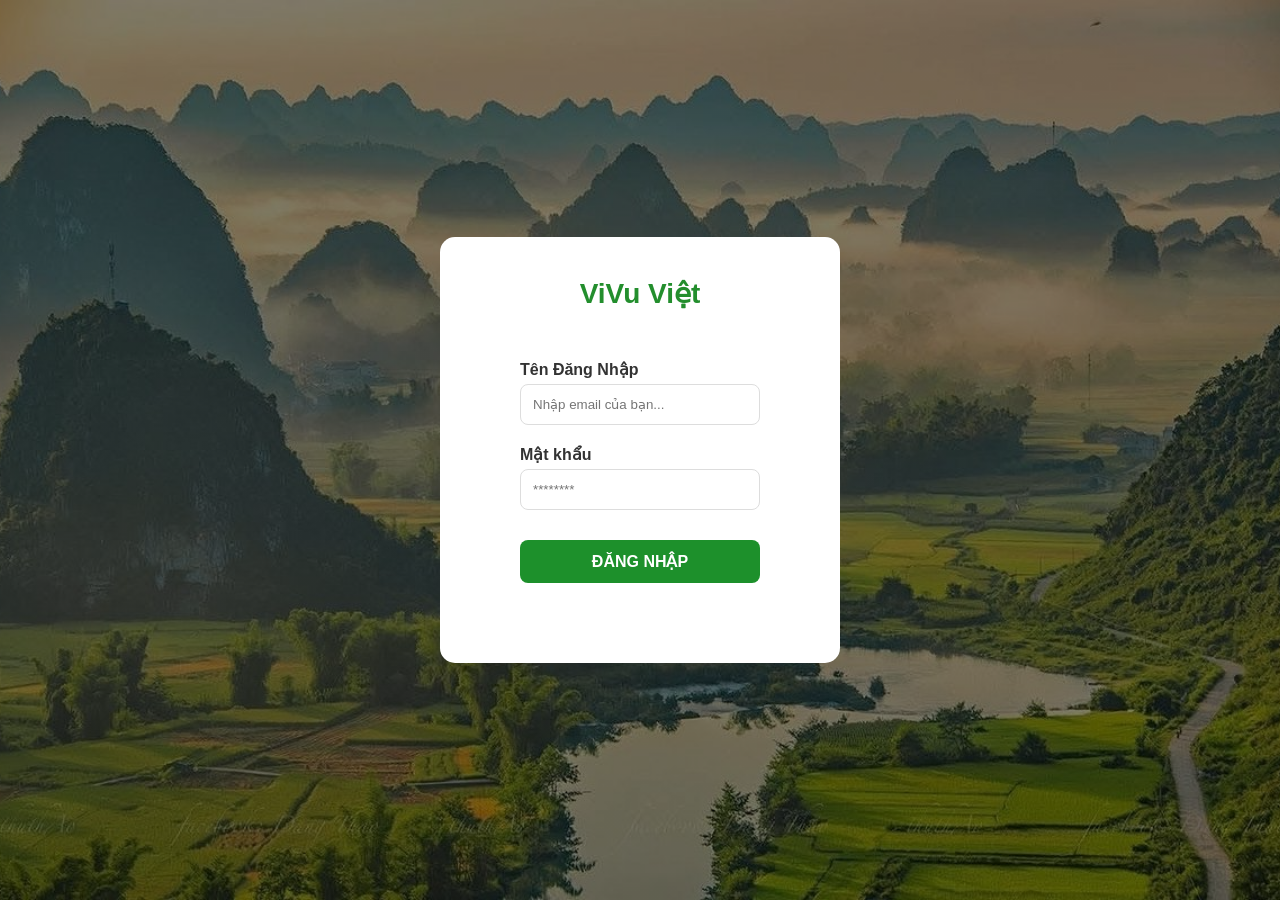
<file: templates/login.html>
<!DOCTYPE html>
<html lang="vi">
<head>
    <meta charset="UTF-8">
    <meta name="viewport" content="width=device-width, initial-scale=1.0">
    <link rel="stylesheet" href="/static/login.css">
    <title>Đăng nhập</title>
</head>
<body>

<div id="login-form">
    <h2>ViVu Việt</h2>

    <form id="login-form">
        <div class="input-group">
            <label>Tên Đăng Nhập</label>
            <input type="text" name="username" placeholder="Nhập email của bạn..." required>
        </div>
        <div class="input-group">
            <label>Mật khẩu</label>
            <input type="password" name="password" placeholder="********" required>
        </div>

    <p style="color: red; text-align: center;"></p>
        <button type="submit" class="btn-login">ĐĂNG NHẬP</button>
    </form>

</div>

    <script>
const form = document.getElementById("login-form");

form.addEventListener("submit", function(e) {
    e.preventDefault();

    const username = document.querySelector("input[name='username']").value;
    const password = document.querySelector("input[name='password']").value;

    const fakeUser = {
        username: "admin",
        password: "123456"
    };

    if(username === fakeUser.username && password === fakeUser.password) {

        localStorage.setItem("user", JSON.stringify({ username }));

        alert("Đăng nhập thành công!");

        window.location.href = "home.html";
    } else {
        document.querySelector("p").innerText = "Sai tài khoản hoặc mật khẩu!";
    }
});

</script>

</body>
</html>
</file>
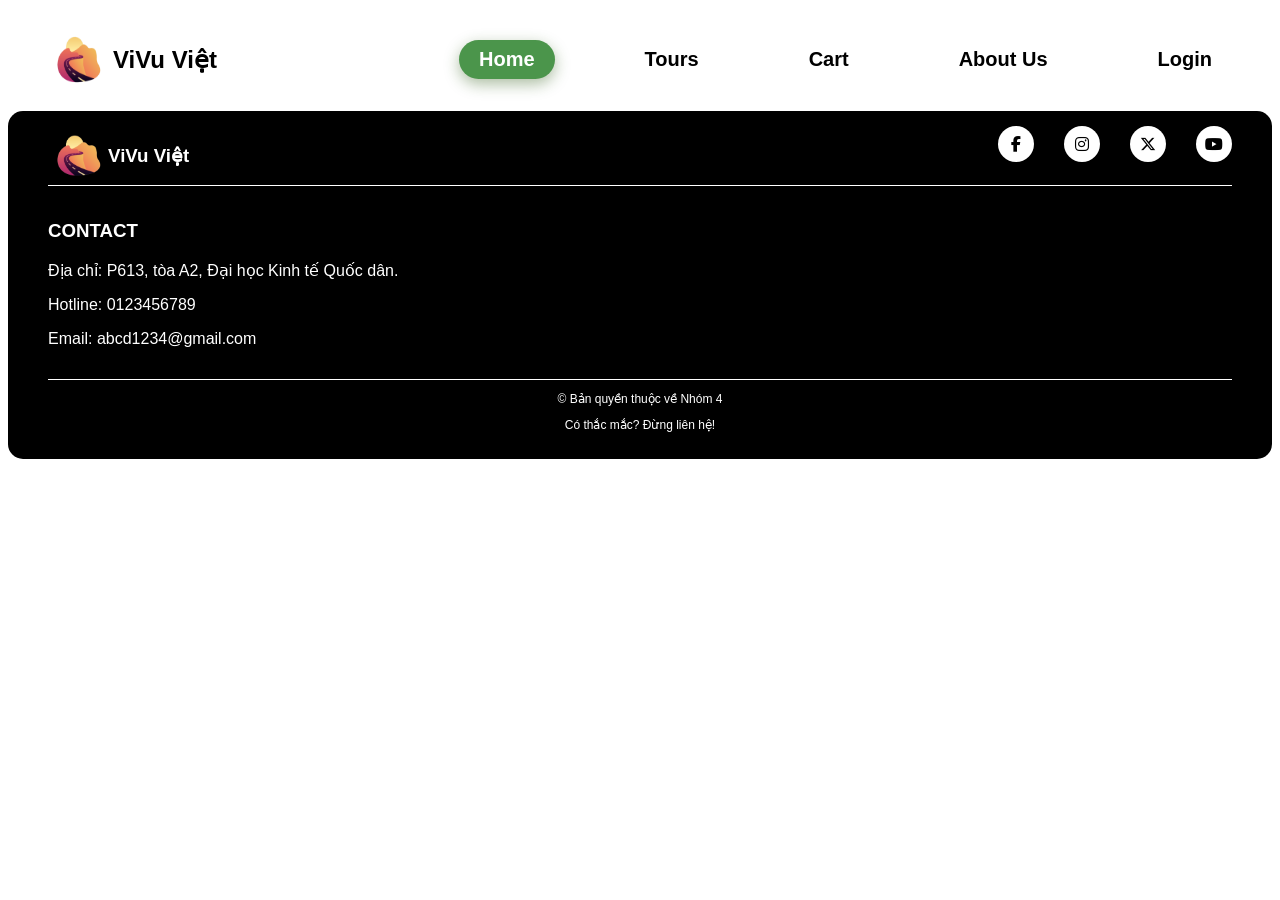
<file: templates/nav.html>
<!DOCTYPE html>
<html lang="en">
<head>
    <meta charset="UTF-8">
    <meta name="viewport" content="width=device-width, initial-scale=1.0">
    <link rel="stylesheet" href="https://cdnjs.cloudflare.com/ajax/libs/font-awesome/6.5.1/css/all.min.css">
    <style>
        .navbar {
    display: flex;
    justify-content: center;
    align-items: center;
    padding: 10px 40px;
    margin: 0;
    flex-wrap: wrap;
    font-family:Arial, Helvetica, sans-serif;
    z-index: 10000;
    background-color: white;
}

.nav-left {
    display: flex;
    gap: 5px;
    margin-right: auto;
}

.logo {
    width: 60px;

}
.nav-center {
    display: flex;
    list-style: none;
    gap: 70px;
    font-size: 20px;
    align-items: center;
}

.nav-center.show {
        display: flex;
    }

.nav-a {
    text-decoration: none;
    font-weight: bold;
    display: inline-block;
    padding: 10px 20px;
    border-radius: 25px;
    color: inherit;
    transition: all 0.3s ease;
}

.nav-a:visited {
    color: inherit;
}

.nav-a:hover {
    transform: translateY(-3px);
    box-shadow:0 5px 15px rgba(46, 91, 20, 0.4);
}

.nav-a.active {
  background-color: #4b954b; 
  color: #ffffff;
  border-radius: 25px;      
  padding: 8px 20px;     
  box-shadow:0 5px 15px rgba(46, 91, 20, 0.4);  
}


.nav-center li {
    cursor: pointer;
}

@media(max-width: 1000px) {
    .nav-center {
        display: none; 
        flex-direction: column;
        position: absolute;
        top: 70px;
        left: 0;
        width: 100%;
        background-color: white; 
        padding: 20px 0;
        border-radius: 15px;
        gap: 20px;
        box-shadow: 0 10px 20px rgba(0,0,0,0.1);
        }

    .nav-center.active {
        display: flex;
    }

}

/* Hamburger menu*/
.menu-toggle {
    display: none;
    flex-direction: column;
    cursor: pointer;
    gap: 5px;
}
.bar {
    width: 25px;
    height: 3px;
    background-color: #000000;
    transition: all 0.5s ease;
}

@media (max-width: 1000px) {
    .menu-toggle {
        display: flex;
        order: 2;
    }
}

.footer {
    background-color: black;
    width: 100%;
    box-sizing: border-box;
    padding: 15px 40px;
    border-radius: 15px;
    color: white;
    font-family:Arial, Helvetica, sans-serif;
    margin-top: auto;
}


.footer_1 {
    display: flex;
    border-bottom: 1px solid white;

}

.social-links {
    display: flex;
    margin-left: auto;
    gap: 30px;
}

.social-items {
    background-color: white;
    color: black;
    width: 36px;
    height: 36px;
    border-radius: 50%;
    text-align: center;
    display: flex;
    justify-content: center;
    align-items: center;
    text-decoration: none;
}
.contact {
    padding: 15px 0;

}
.footer_3 {
    border-top: 1px solid white;
    text-align: center;
    font-size: 12px;
}

    </style>
    <title>ViVu Việt</title>
</head>
<body>
    <header class="navbar">
        <div class="nav-left">
            <img class="logo" src="/images/logo.png">
            <h2>ViVu Việt</h2>
        </div>

        <div class="menu-toggle" id="mobile-menu">
            <span class="bar"></span>
            <span class="bar"></span>
            <span class="bar"></span>
        </div>
        
        <ul class="nav-center" id="nav-list">
            <li><a href="/templates/home.html" class="nav-a active">Home</a></li>
            <li><a href="/templates/tours.html" class="nav-a">Tours</a></li>
            <li><a href="/templates/cart.html" class="nav-a">Cart</a></li>
            <li><a href="/templates/about.html" class="nav-a">About Us</a></li>
            <li id="login-item"><a href="/templates/login.html" class="nav-a">Login</a></li>
            <li id="logout-item"><a class="nav-a" onclick="logout()">Logout</a></li>
        </ul>
<script>
function logout() {
    localStorage.removeItem("user");
    window.location.href = "home.html";
}

const user = JSON.parse(localStorage.getItem("user"));

const loginItem = document.getElementById("login-item");
const logoutItem = document.getElementById("logout-item");

if (user) {
    loginItem.style.display = "none";
} else {
    logoutItem.style.display = "none";
}
</script>
    </header>
    <script>
        const menu = document.querySelector('#mobile-menu');
        const navList = document.querySelector('#nav-list');

        menu.addEventListener('click', function() {
            navList.classList.toggle('active');
            menu.classList.toggle('is-active');
        });

    </script>

<main>
    <!-- body-->
</main>

        <footer>
        <div class="footer">
            <div class="footer_1">
                <img class="logo" src="/images/logo.png">
                <h3>ViVu Việt</h3> 
                <div class="social-links">
                    <a href="#" class="social-items"><i class="fa-brands fa-facebook-f"></i></a>
                    <a href="#" class="social-items"><i class="fa-brands fa-instagram"></i></a>
                    <a href="#" class="social-items"><i class="fa-brands fa-x-twitter"></i></a>
                    <a href="#" class="social-items"><i class="fa-brands fa-youtube"></i></a>
                </div>
            </div>


            <div class="contact">
                <h3>CONTACT</h3>
                <p>Địa chỉ: P613, tòa A2, Đại học Kinh tế Quốc dân.</p>
                <p>Hotline: 0123456789</p>
                <p>Email: abcd1234@gmail.com</p>
            </div>

            <div class="footer_3">
                <p>© Bản quyền thuộc về Nhóm 4</p>
                <p>Có thắc mắc? Đừng liên hệ!</p>
            </div>
    

        </div>
    </footer>

</body>
</html>
</file>
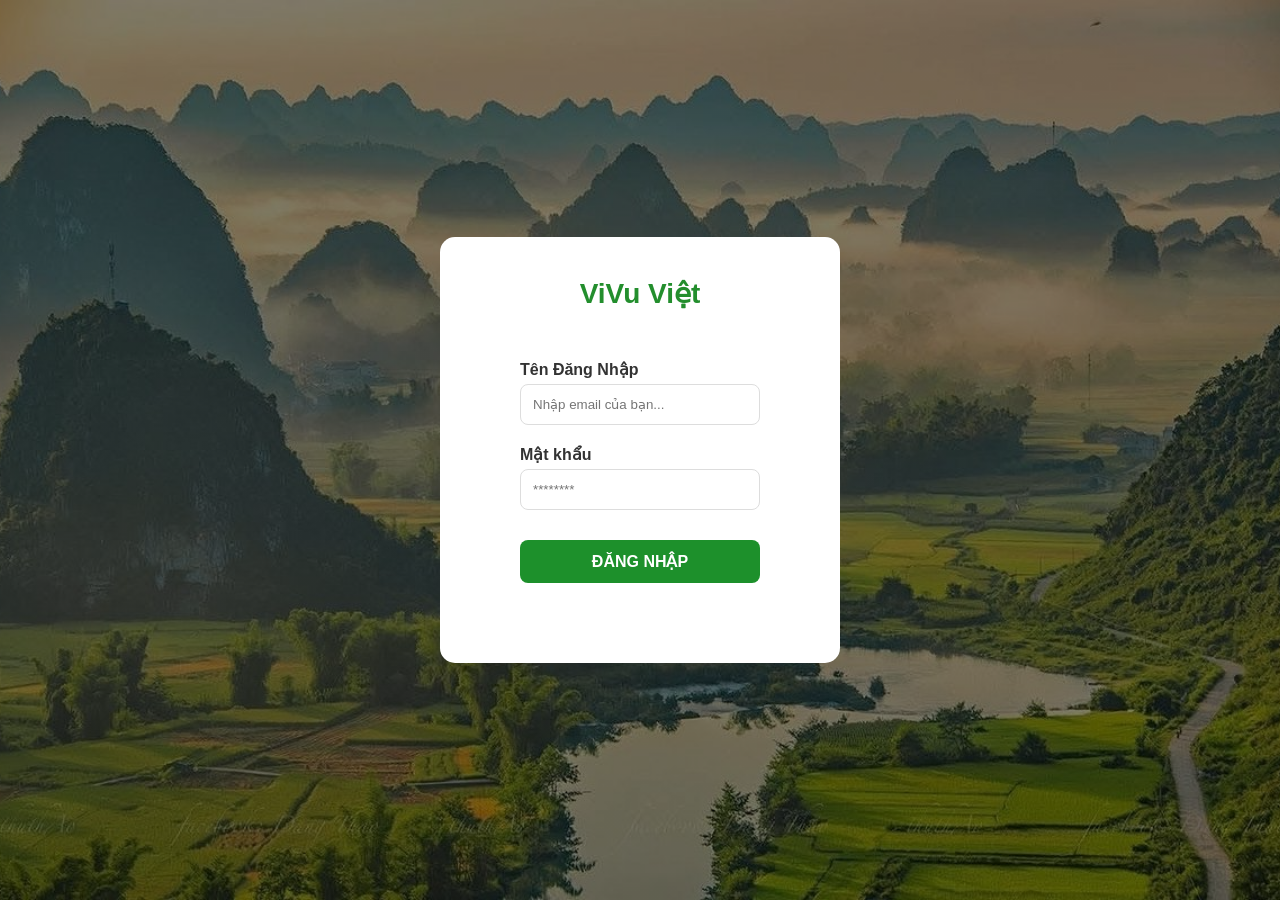
<file: templates/tours.html>
<!DOCTYPE html>
<html lang="en">
<head>
    <meta charset="UTF-8">
    <meta name="viewport" content="width=device-width, initial-scale=1.0">
    <link rel="stylesheet" href="/static/tours.css">
    <link rel="stylesheet" href="https://cdnjs.cloudflare.com/ajax/libs/font-awesome/6.5.1/css/all.min.css">
    <title>ViVu Việt</title>
</head>
<body >
    <header class="navbar">
        <div class="nav-left">
            <img class="logo" src="/images/logo.png">
            <h2>ViVu Việt</h2>
        </div>

        <div class="menu-toggle" id="mobile-menu">
            <span class="bar"></span>
            <span class="bar"></span>
            <span class="bar"></span>
        </div>
        
        <ul class="nav-center" id="nav-list">
            <li><a href="/templates/home.html" class="nav-a">Home</a></li>
            <li><a href="/templates/tours.html" class="nav-a active">Tours</a></li>
            <li><a href="/templates/cart.html" class="nav-a">Cart</a></li>
            <li><a href="/templates/about.html" class="nav-a">About Us</a></li>
            <li id="logout-item"><a class="nav-a" onclick="logout()">Logout</a></li>
        </ul>
    </header>
    <script>
        function logout() {
    localStorage.removeItem("user");
    window.location.href = "home.html";
}


const user = JSON.parse(localStorage.getItem("user"));

if(!user) {
    alert("Bạn cần đăng nhập!");
    window.location.href = "login.html";
}


        const menu = document.querySelector('#mobile-menu');
        const navList = document.querySelector('#nav-list');

        menu.addEventListener('click', function() {
            navList.classList.toggle('active');
            menu.classList.toggle('is-active');
        });

    </script>
 <main class="container" style="background-color: rgba(9, 109, 76, 0.559);">
 <div class="tour-all">
            <h1>DANH SÁCH TOURS DU LỊCH 🌍</h1>

        <div class="controls">
            <div class="control">
                <label>Tìm tour</label>
                <input type="text" id="searchInput" placeholder="Nhập tên hoặc địa điểm...">
            </div>

            <div class="control">
                <label>Loại tour</label>
                <select id="categoryFilter">
      <option value="all">Tất cả</option>
      <option value="biển">Vùng Biển</option>
      <option value="núi">Vùng Núi phía Bắc</option>
      <option value="văn hóa">Khám phá Văn hóa</option>
      <option value="đồng bằng">Vùng Đồng bằng</option>
    </select>
            </div>

            <div class="control">
                <label>Thời gian</label>
                <select id="durationFilter">
      <option value="all">Tất cả</option>
      <option value="2 ngày 1 đêm">2 ngày 1 đêm</option>
      <option value="3 ngày 2 đêm">3 ngày 2 đêm</option>
      <option value="4 ngày 3 đêm">4 ngày 3 đêm</option>
    </select>
            </div>
        </div>

        <div class="grid" id="tourGrid"></div>

        <script>
            fetch('database.json')
                .then(res => res.json())
                .then(data => {
                    tours = data;
                    render(tours);
                });
            let tours = [];

            function formatPrice(p) {
                return p.toLocaleString('vi-VN') + ' ₫';
            }

            function render(data) {
                const grid = document.getElementById('tourGrid');
                grid.innerHTML = data.map(t => `
    <div class="card" onclick="goDetail(${t.id})">
      <img src="${t.image}" alt="">
      <div class="card-body">
        <div class="title">${t.name}</div>
        <div class="price">${formatPrice(t.price)}</div>
        <div class="location">📍 ${t.location}</div>
        <div class="duration">⏰ ${t.duration}</div>
      </div>
    </div>
  `).join('');
            }

            function filter() {
                const text = document.getElementById('searchInput').value.toLowerCase();
                const cate = document.getElementById('categoryFilter').value;
                const dura = document.getElementById('durationFilter').value;

                const result = tours.filter(t =>
                    (cate === 'all' || t.category === cate) &&
                    (dura === 'all' || t.duration === dura) &&
                    (t.name.toLowerCase().includes(text) ||
                        t.location.toLowerCase().includes(text))
                );

                render(result);
            }

            function goDetail(id) {
                window.location.href = `detail.html?id=${id}`;
            }

            document.getElementById('searchInput').addEventListener('input', filter);
            document.getElementById('categoryFilter').addEventListener('change', filter);
            document.getElementById('durationFilter').addEventListener('change', filter);

            fetch('../database.json')
                .then(res => res.json())
                .then(data => {
                    tours = data;
                    render(tours);
                });
        </script>
        </div>
</main>

        <footer>
        <div class="footer">
            <div class="footer_1">
                <img class="logo" src="/images/logo.png">
                <h3>ViVu Việt</h3> 
                <div class="social-links">
                    <a href="#" class="social-items"><i class="fa-brands fa-facebook-f"></i></a>
                    <a href="#" class="social-items"><i class="fa-brands fa-instagram"></i></a>
                    <a href="#" class="social-items"><i class="fa-brands fa-x-twitter"></i></a>
                    <a href="#" class="social-items"><i class="fa-brands fa-youtube"></i></a>
                </div>
            </div>


            <div class="contact">
                <h3>CONTACT</h3>
                <p>Địa chỉ: P613, tòa A2, Đại học Kinh tế Quốc dân.</p>
                <p>Hotline: 0123456789</p>
                <p>Email: abcd1234@gmail.com</p>
            </div>

            <div class="footer_3">
                <p>© Bản quyền thuộc về Nhóm 4</p>
                <p>Có thắc mắc? Đừng liên hệ!</p>
            </div>
    
        </div>
    </footer>

</body>
</html>
</file>
<file: static/home.css>
.navbar {
    display: flex;
    justify-content: center;
    align-items: center;
    padding: 10px 40px;
    margin: 0;
    flex-wrap: wrap;
    font-family:Arial, Helvetica, sans-serif;
    z-index: 10000;
    background-color: white;
}

.nav-left {
    display: flex;
    gap: 5px;
    margin-right: auto;
}

.logo {
    width: 60px;

}
.nav-center {
    display: flex;
    list-style: none;
    gap: 70px;
    font-size: 20px;
    align-items: center;
}

.nav-center.show {
        display: flex;
    }

.nav-a {
    text-decoration: none;
    font-weight: bold;
    display: inline-block;
    padding: 10px 20px;
    border-radius: 25px;
    color: inherit;
    transition: all 0.3s ease;
}

.nav-a:visited {
    color: inherit;
}

.nav-a:hover {
    transform: translateY(-3px);
    box-shadow:0 5px 15px rgba(46, 91, 20, 0.4);
}

.nav-a.active {
  background-color: #4b954b; 
  color: #ffffff;
  border-radius: 25px;      
  padding: 8px 20px;     
  box-shadow:0 5px 15px rgba(46, 91, 20, 0.4);  
}


.nav-center li {
    cursor: pointer;
}

@media(max-width: 1000px) {
    .nav-center {
        display: none; 
        flex-direction: column;
        position: absolute;
        top: 70px;
        left: 0;
        width: 100%;
        background-color: white; 
        padding: 20px 0;
        border-radius: 15px;
        gap: 20px;
        box-shadow: 0 10px 20px rgba(0,0,0,0.1);
        }

    .nav-center.active {
        display: flex;
    }

}

/* Hamburger menu*/
.menu-toggle {
    display: none;
    flex-direction: column;
    cursor: pointer;
    gap: 5px;
}
.bar {
    width: 25px;
    height: 3px;
    background-color: #000000;
    transition: all 0.5s ease;
}

@media (max-width: 1000px) {
    .menu-toggle {
        display: flex;
        order: 2;
    }
}

html, body {
    max-width: 100%;
    overflow-x: hidden;
}

* {
    box-sizing: border-box;
}

.container {
    height: auto;
    color: white;
}

section {
    min-height: 100vh;
    height: auto;
    width: 100%;
    background-size: cover;
    background-position: center;
    border-radius: 20px;
}
.s1 {
    display: flex;
    flex-direction: column;
    justify-content: center;
    align-items: center;
}
.home-content-1 {
    margin: 200px auto auto auto;
    padding: 0 auto auto auto;
    text-align: center;
}
.home-content-1 h1 {
    font-size: 68px;
}
.home-content-1 h2 {
    margin: 60px 0;
    font-family: Arial, Helvetica, sans-serif;
    font-size: 32px;
}
.home-content-1 button{
    padding: 20px 28px;
    border-radius: 50px ;
    border: 0px;
    font-size: 32px;
    font-weight: 600;
    color: white;
    background-color:#27ae5f7c;
    cursor: pointer;
    transition: all 0.3s ease;
    box-shadow: 0 4px 15px rgba(0, 0, 0, 0.2);
    display: inline-block;
}

.home-content-1 button:hover {
    background-color: #2ecc71;
    transform: translateY(-3px);
    box-shadow: 0 6px 20px rgba(0, 0, 0, 0.3);
}
.home-content-1 button:active{
    transform: translateY(-1px);
}
@media (max-width: 1000px) {
    .home-content-1 {
        margin: 20px 40px;
        padding: 0 40px;
    }
    .home-content-1 h1{
        font-size: 40px;
    }
    .home-content-1 h2 {
        font-size: 20px;
        line-height: 30px;
        margin-bottom: 30px;
    }
    .home-content-1 button {
        font-size: 20px;
    }

}

/* section2 */
.s2{
    display: flex;
    flex-direction: column;
    justify-content: center;
    align-items: center;
}
.s2 h1{
    color: #000;
    font-size: 60px;
}
.top-diadiem {
    display: grid;
    grid-template-columns: repeat(4, 1fr);
    gap: 40px;
    width: 90%;
    max-width: 1200px;
    margin: 50px auto;
    color: black;
    justify-content: center;
}

.top {
    width: 100%;
    background-color: #f9f9f9;
    border-radius: 25px;
    box-shadow: 0 10px 20px rgba(0, 0, 0, 0.5);
    transition: transform 0.3s ease;
    display: flex;
    flex-direction: column;
    text-align: center;
    align-items: center;
    padding-bottom: 20px;
}
.top:hover {
    transform: translateY(-10px);
}
.top img {
    width: 100%;
    max-width: 300px;
    height: 300px;
    object-fit: cover;
    border-radius: 25px;
}
.top h3 {
    margin-top: 15px;
    font-size: 24px;
}

.top h4 {
    font-weight: none;
    margin-top: 5px;
    font-size: 22px;
    font-family: Arial, Helvetica, sans-serif;

}

@media (max-width: 1000px) {
    .s2 h1 {
        font-size: 42px;
        padding-top: 30px;
    }
.top-diadiem {
        grid-template-columns: repeat(2, 1fr); 
        gap: 20px;
        justify-content: center;
        padding: 0 20px 20px 20px;
    }

    .top {
        width: 100%;
        height: auto; 
        margin: 0 auto;
        padding-top: 20px; 
    }
    .top img {
        height: 250px;
    }
}


@media (max-width: 800px) {
    .top-diadiem {
        grid-template-columns: 1fr;
    }
}

/* section s3 */
.s3 {
    padding: 30px 5%;
}
.title {
    padding-bottom: 15px;
    font-size: 18px;
}
.bai-bao {
    display: grid;
    grid-template-columns: 1fr 1fr;
    width: 100%;
    gap: 100px;
}
.bai-bao-chinh {
    display: flex;
    flex-direction: column;
    justify-content: center;
}
.info-main {
    font-size: 24px;
    padding-top: 40px;
}
.bai-bao-chinh img {
    width: 100%;
    max-width: 800px;
    height: 450px;
    object-fit: cover;
    border-radius: 25px;
    box-shadow: 0 10px 20px rgba(0, 0, 0, 0.5);

}
.news {
    display: flex;
    flex-direction: column;
    align-items: flex-start;
    gap: 60px;
}
.news-s {
    display: flex;
    gap: 20px;
    align-items: flex-end;
    font-size: 18px;
}

.news-s img{
    width: 150px;
    height: 150px;
    border-radius: 25px;
    box-shadow: 0 10px 20px rgba(0, 0, 0, 0.5);

}

.news-s img:hover {
    transform: translateY(-10px);
    transition: all 0.3s ease;
}

a {
    text-decoration: none;
    color: white;
}

@media (max-width: 1200px) {
    .bai-bao {
        grid-template-columns: 1fr; 
        gap: 50px;
    }
    
    .bai-bao-chinh img {
        max-height: 400px;
    }
}

@media (max-width: 800px) {
    .s3 {
        padding: 40px 20px;
    }

    .info-main strong {
        font-size: 22px !important; 
    }

    .news-s {
        flex-direction: column;
        align-items: flex-start;
    }

    .news-s img {
        width: 100%; 
        height: 180px;
    }
    
    .news-s .info strong {
        font-size: 16px !important;
    }
}
/* section 4*/
.danh-gia {
    display: grid;
    grid-template-rows: repeat(3, 1fr);
}

.comment {
    display: flex;
    gap: 40px;
    margin: 0 auto;
    padding: 0 20px;
    max-width: 1200px;
    justify-content: center;
    align-items: center;

}
.s4 h1{
    color:#000;
    text-align: center;
    padding-top: 40px;
    font-size: 42px;
    margin-top: 0;
}

.comment img {
    height: 200px;
    border-radius: 20px;
    box-shadow: 0 10px 20px rgba(0, 0, 0, 0.5);
}

.nhan-xet {
    font-size: 22px;
    text-align: center;
    padding: 60px 0;
    color: #000;
    margin-top: 0;
} 

@media (max-width: 1000px) {
    .s4 {
        padding: 0 20px;
    }
    .s4 h1{
        font-size: 32px;
    }

}

/*footer*/

.footer {
    background-color: black;
    width: 100%;
    box-sizing: border-box;
    padding: 15px 40px;
    border-radius: 15px;
    color: white;
    font-family:Arial, Helvetica, sans-serif;
    margin-top: auto;
}


.footer_1 {
    display: flex;
    border-bottom: 1px solid white;

}

.social-links {
    display: flex;
    margin-left: auto;
    gap: 30px;
}

.social-items {
    background-color: white;
    color: black;
    width: 36px;
    height: 36px;
    border-radius: 50%;
    text-align: center;
    display: flex;
    justify-content: center;
    align-items: center;
    text-decoration: none;
}
.contact {
    padding: 15px 0;

}
.footer_3 {
    border-top: 1px solid white;
    text-align: center;
    font-size: 12px;
}
</file>
<file: static/about.css>
.navbar {
    display: flex;
    justify-content: center;
    align-items: center;
    padding: 10px 40px;
    margin: 0;
    flex-wrap: wrap;
    font-family:Arial, Helvetica, sans-serif;
    z-index: 10000;
    background-color: white;
}
.nav-left {
    display: flex;
    gap: 5px;
    margin-right: auto;
}

.logo {
    width: 60px;

}
.nav-center {
    display: flex;
    list-style: none;
    gap: 70px;
    font-size: 20px;
    align-items: center;
}

.nav-center.show {
        display: flex;
    }

.nav-a {
    text-decoration: none;
    font-weight: bold;
    display: inline-block;
    padding: 10px 20px;
    border-radius: 25px;
    color: inherit;
    transition: all 0.3s ease;
}

.nav-a:visited {
    color: inherit;
}

.nav-a:hover {
    transform: translateY(-3px);
    box-shadow:0 5px 15px rgba(46, 91, 20, 0.4);
}

.nav-a.active {
  background-color: #4b954b; 
  color: #ffffff;
  border-radius: 25px;      
  padding: 8px 20px;     
  box-shadow:0 5px 15px rgba(46, 91, 20, 0.4);  
}

.nav-center li {
    cursor: pointer;
}

@media(max-width: 1000px) {
    .nav-center {
        display: none; 
        flex-direction: column;
        position: absolute;
        top: 70px;
        left: 0;
        width: 100%;
        background-color: white; 
        padding: 20px 0;
        border-radius: 15px;
        gap: 20px;
        box-shadow: 0 10px 20px rgba(0,0,0,0.1);
        }

    .nav-center.active {
        display: flex;
    }

}

/* Hamburger menu*/
.menu-toggle {
    display: none;
    flex-direction: column;
    cursor: pointer;
    gap: 5px;
}
.bar {
    width: 25px;
    height: 3px;
    background-color: #000000;
    transition: all 0.5s ease;
}

@media (max-width: 1000px) {
    .menu-toggle {
        display: flex;
        order: 2;
    }
}

html, body {
    max-width: 100%;
    overflow-x: hidden;
}

* {
    box-sizing: border-box;
}

.container {
    height: auto;
    color: black;
}

section {
    min-height: 100vh;
    height: auto;
    width: 100%;
    background-size: cover;
    background-position: center;
    border-radius: 20px;
}

/*section 1*/
.a1 {
    display: grid;
    grid-template-columns: 1fr 3fr;
    padding: 190px 140px;
    font-size: 28px;
    color: white;
}
.me {
    display: flex;
    flex-direction: column;
    gap: 30px;
    padding: 110px 0 0 100px;
}

.main-context {
    display: flex;
    flex-direction: column;
    line-height: 1.5;
}

@media (max-width: 1024px) {
    .a1 {
        grid-template-columns: 1fr; 
        padding: 100px 40px;
        gap: 20px;
    }

    .me {
        border-left: none;
        border-bottom: 2px solid #fff; 
        padding-left: 0;
        padding-bottom: 10px;
        width: fit-content;
    }

    .main-context strong {
        font-size: 32px; 
    }
    .main-context p {
        font-size: 22px;
    }
}

@media (max-width: 600px) {
    .a1 {
        padding: 80px 20px; 
    }

    .main-context strong {
        font-size: 32px;
        text-align: center; 
    }

    .main-context p {
        font-size: 12px; 
        line-height: 1.6;
    }

    .me {
        margin: 0 auto 20px auto; 
        text-align: center;
    }
}

/* section 2*/
.a2 {
    padding: 0;
    font-size: 28px;
    display: flex;
    flex-direction: column;
    justify-content: center;
    align-items: center;
    gap: 80px;
}
.introduce{
    text-align: center;
    display: flex;
    flex-direction: column;
    gap: 50px;
}
.member {
    display: grid;
    grid-template-columns: repeat(4, 1fr);
    gap: 60px;
    font-weight: bold;
    font-size: 20px;
    font-family: Arial, Helvetica, sans-serif;
}

.member img {
    width: 200px;
    height: 200px;
    object-fit: cover;
    border-radius: 20px;
    border: 1px solid black;
    box-shadow: 0 10px 20px rgba(0,0,0,0.5);
}

@media (max-width: 1024px) {
    .a2 {
        padding: 40px 30px;
    }
    .member {
        grid-template-columns: repeat(2, 1fr); 
        gap: 30px;
    }
    
    .introduce strong {
        font-size: 32px;
    }
}

@media (max-width: 600px) {
    .a2 {
        padding: 60px 20px;
        gap: 40px;
    }

    .member {
        grid-template-columns: 1fr; 
        gap: 25px;
    }

    .member img {
        max-width: 180px;
    }

    .trich-dan {
        font-size: 18px; 
        padding: 0 10px;
    }
    
    .trich-dan p {
        text-align: center !important; 
        margin-top: 10px;
    }
}


/* section 3*/

.a4 {
    display: grid;
    grid-template-columns: 1fr 2fr;
    padding: 0 120px;
    align-items: center;
}
.introduce strong{
    font-size: 42px;
}
.p1 img{
    height: 500px;
    border-radius: 25px;
    box-shadow: 0 10px 20px rgba(0,0,0,0.5);
}
.p2 {
    padding: 60px;
    font-size: 21px;
}

.solieu {
    display: grid;
    grid-template-columns: repeat(4, 1fr);
    gap: 30px;
}
.d {
    background-color: #d7d4d450;
    padding-left: 20px;
    border-radius: 10px;

}
@media (max-width: 1024px) {
    .a4 {
        grid-template-columns: 1fr;
        padding: 60px 40px;
        text-align: center;
    }

    .p1 img {
        max-height: 400px; 
        width: 80%; 
        margin: 0 auto;
    }

    .solieu {
        grid-template-columns: repeat(2, 1fr); 
    }
}


@media (max-width: 600px) {
    .a4 {
        padding: 40px 20px;
    }

    .p1 img {
        width: 100%;
    }

    .text2 h1 {
        font-size: 32px;
    }

    .solieu {
        grid-template-columns: 1fr;
    }

    .d h1 {
        font-size: 28px;
    }

    .d p {
        font-size: 14px;
    }
}

.a3 {
    padding: 180px 20px;
    background-color: #f9f7f4;
    font-family: 'Segoe UI', Tahoma, Geneva, Verdana, sans-serif;
}

.form {
    max-width: 1100px;
    margin: 0 auto;
    display: flex;
    gap: 100px; 
    align-items: flex-start;
    flex-wrap: wrap;
}

.form-a {
    flex: 1;
    min-width: 350px;
    background: #ffffff;
    padding: 40px;
    border-radius: 15px;
    box-shadow: 0 10px 30px rgba(0,0,0,0.05);
}

.form-a h2 {
    color: #333;
    margin-bottom: 10px;
    font-size: 24px;
}

.form-a p {
    color: #666;
    font-size: 14px;
    margin-bottom: 30px;
}

.nhap {
    margin-bottom: 20px;
}

.nhap label {
    display: block;
    font-weight: 600;
    margin-bottom: 8px;
    color: #444;
}

.nhap input {
    width: 100%;
    padding: 12px 15px;
    border: 1px solid #ddd;
    border-radius: 8px;
    font-size: 16px;
    transition: all 0.3s ease;
    box-sizing: border-box;
}

.nhap input:focus {
    outline: none;
    border-color: #19a94b; 
    box-shadow: 0 0 5px rgba(255,126,95,0.2);
}

.dk {
    width: 100%;
    padding: 15px;
    background: #0f7f4e; 
    color: white;
    border: none;
    border-radius: 8px;
    font-size: 16px;
    font-weight: bold;
    cursor: pointer;
    transition: background 0.3s ease;
}

.dk:hover {
    background: #55ce7d;
    transform: translateY(-2px);
}

.diachi-a {
    flex: 1;
    min-width: 350px;
}

.diachi-a h2 {
    margin-bottom: 20px;
    font-size: 24px;
    color: #333;
    text-transform: uppercase;
    letter-spacing: 1px;
}

.bando {
    width: 100%;
    height: 400px;
    border-radius: 15px;
    overflow: hidden; 
    box-shadow: 0 10px 30px rgba(0,0,0,0.1);
}

@media (max-width: 768px) {
    .container-wrapper {
        flex-direction: column;
    }
    .form-a, .diachi-a {
        width: 100%;
    }
}

/*footer*/
.footer {
    background-color: black;
    width: 100%;
    box-sizing: border-box;
    padding: 15px 40px;
    border-radius: 15px;
    color: white;
    font-family:Arial, Helvetica, sans-serif;
    margin-top: auto;
}


.footer_1 {
    display: flex;
    border-bottom: 1px solid white;

}

.social-links {
    display: flex;
    margin-left: auto;
    gap: 30px;
}

.social-items {
    background-color: white;
    color: black;
    width: 36px;
    height: 36px;
    border-radius: 50%;
    text-align: center;
    display: flex;
    justify-content: center;
    align-items: center;
    text-decoration: none;
}
.contact {
    padding: 15px 0;

}
.footer_3 {
    border-top: 1px solid white;
    text-align: center;
    font-size: 12px;
}
</file>
<file: static/detail.css>
body {
            font-family: Arial, sans-serif;
            background: #f4f6f9;
            padding: 30px;
        }
        
        .container {
            max-width: 1000px;
            margin: auto;
            background: #fff;
            border-radius: 10px;
            box-shadow: 0 8px 20px rgba(0, 0, 0, 0.1);
            overflow: hidden;
        }
        
        img {
            width: 100%;
            height: 420px;
            object-fit: cover;
        }
        
        .content {
            padding: 25px;
        }
        
        h1 {
            margin-bottom: 10px;
        }
        
        .price {
            color: #e74c3c;
            font-size: 22px;
            font-weight: bold;
            margin: 10px 0;
        }
        
        .rating {
            font-size: 18px;
            font-weight: bold;
            color: #f39c12;
            margin: 10px 0;
        }
        
        .desc {
            margin-top: 15px;
            line-height: 1.6;
            color: #333;
        }
        
        .btn-group {
            display: flex;
            gap: 15px;
            margin-top: 20px;
        }
        
        button {
            padding: 12px 20px;
            border: none;
            background: #3498db;
            color: white;
            font-size: 16px;
            border-radius: 6px;
            cursor: pointer;
            flex: 1;
        }
        
        button:hover {
            background: #2980b9;
        }
        
        .back-btn {
            background: #95a5a6;
        }
</file>
<file: static/login.css>
* { margin: 0; padding: 0; box-sizing: border-box; font-family: 'Segoe UI', Tahoma, Geneva, Verdana, sans-serif; }

        body {
            height: 100vh;
            display: flex;
            align-items: center;
            justify-content: center;
            background: linear-gradient(rgba(0,0,0,0.5), rgba(0,0,0,0.5)),
                        url("/images/anh1.jpg");
            background-size: cover;
            background-position: center;
        }

        #login-form {
            background: rgb(255, 255, 255);
            padding: 40px;
            border-radius: 15px;
            width: 100%;
            max-width: 400px;
            text-align: center;
        }

        h2 { color: #238e2d; margin-bottom: 10px; font-size: 28px; }
        p { color: #666; margin-bottom: 30px; }

        .input-group { margin-bottom: 20px; text-align: left; }
        label { display: block; margin-bottom: 5px; font-weight: bold; color: #333; }
        input {
            width: 100%;
            padding: 12px;
            border: 1px solid #ddd;
            border-radius: 8px;
            outline: none;
            transition: 0.3s;
        }
        input:focus { border-color: #219330; box-shadow: 0 0 5px rgba(12, 121, 63, 0.5); }

        .btn-login {
            width: 100%;
            padding: 12px;
            background: #1d902b;
            border: none;
            color: white;
            font-size: 16px;
            font-weight: bold;
            border-radius: 8px;
            cursor: pointer;
            transition: 0.3s;
        }
        .btn-login:hover { background: #00d315; }

        .btn-social {
            flex: 1;
            padding: 10px;
            border: 1px solid #ddd;
            border-radius: 8px;
            background: white;
            cursor: pointer;
            font-size: 14px;
            display: flex;
            align-items: center;
            justify-content: center;
        }

        .footer-text { margin-top: 20px; font-size: 14px; color: #666; }
        .footer-text a { color: #176c2f; text-decoration: none; font-weight: bold; }
</file>
<file: static/tours.css>
.navbar {
    display: flex;
    justify-content: center;
    align-items: center;
    padding: 10px 40px;
    margin: 0;
    flex-wrap: wrap;
    font-family:Arial, Helvetica, sans-serif;
    z-index: 10000;
    background-color: white;
}
.nav-left {
    display: flex;
    gap: 5px;
    margin-right: auto;
}

.logo {
    width: 60px;

}
.nav-center {
    display: flex;
    list-style: none;
    gap: 70px;
    font-size: 20px;
    align-items: center;
}

.nav-center.show {
        display: flex;
    }

.nav-a {
    text-decoration: none;
    font-weight: bold;
    display: inline-block;
    padding: 10px 20px;
    border-radius: 25px;
    color: inherit;
    transition: all 0.3s ease;
}

.nav-a:visited {
    color: inherit;
}

.nav-a:hover {
    transform: translateY(-3px);
    box-shadow:0 5px 15px rgba(46, 91, 20, 0.4);
}

.nav-a.active {
  background-color: #4b954b; 
  color: #ffffff;
  border-radius: 25px;      
  padding: 8px 20px;     
  box-shadow:0 5px 15px rgba(46, 91, 20, 0.4);  
}

.nav-center li {
    cursor: pointer;
}

@media(max-width: 1000px) {
    .nav-center {
        display: none; 
        flex-direction: column;
        position: absolute;
        top: 70px;
        left: 0;
        width: 100%;
        background-color: white; 
        padding: 20px 0;
        border-radius: 15px;
        gap: 20px;
        box-shadow: 0 10px 20px rgba(0,0,0,0.1);
        }

    .nav-center.active {
        display: flex;
    }

}

/* Hamburger menu*/
.menu-toggle {
    display: none;
    flex-direction: column;
    cursor: pointer;
    gap: 5px;
}
.bar {
    width: 25px;
    height: 3px;
    background-color: #000000;
    transition: all 0.5s ease;
}

@media (max-width: 1000px) {
    .menu-toggle {
        display: flex;
        order: 2;
    }
}

html, body {
    max-width: 100%;
    overflow-x: hidden;
}

* {
    box-sizing: border-box;
}


.container {
    border-radius: 20px;
}

        
.copyright {
    text-align: center;
    font-size: 14px;
    color: #888;
    margin: 0;
}
        
 @media (max-width: 600px) {
    .footer-content {
        flex-direction: column;
        text-align: center;
        gap: 30px;
    }
}
        
* {
    box-sizing: border-box;
}

.tour-all {
    max-width: 1200px;
    margin: 0 auto;
    padding: 40px 20px;
}

h1 {
    text-align: center;
    color: white;
    font-size: 36px;
}

@media (max-width: 1000px) {
    h1{
        font-size: 28px;
    }
}
        
.controls {
    display: flex;
    gap: 20px;
    justify-content: center;
    align-items: stretch;
    flex-wrap: wrap;
    margin-bottom: 40px;
}
        
.control {
    display: flex;
    flex-direction: column;
    font-family: Arial, Helvetica, sans-serif;
    font-size: 22px;
    font-weight: bold;
    color: #ffffff;
    width: 260px;
}

.control label {
    padding-bottom: 10px;
}
        
.control input,
.control select {
    width: 100%;
    height: 40px;
    padding: 8px 10px;
    border-radius: 6px;
    border: 1px solid #bbb;
    font-size: 14px;
    outline: none;
    transition: 0.2s;
}
        
.control input:focus,
.control select:focus {
    border-color: #3498db;
}
        
.grid {
    display: grid;
    grid-template-columns: repeat(auto-fill, minmax(300px, 1fr));
    gap: 25px;
}
        
.card {
    background: #fff;
    border-radius: 10px;
    overflow: hidden;
    box-shadow: 0 8px 18px rgba(0, 0, 0, 0.08);
    transition: 0.25s;
    cursor: pointer;
}
        
.card:hover {
    transform: translateY(-6px);
    box-shadow: 0 12px 22px rgba(0, 0, 0, 0.12);
}
        
.card img {
    width: 100%;
    height: 200px;
    object-fit: cover;
}
        
.card-body {
    padding: 15px;
}
        
.title {
    font-size: 17px;
    font-weight: bold;
    color: #2c3e50;
    margin-bottom: 8px;
}
        
.price {
    color: #e74c3c;
    font-weight: bold;
    margin-bottom: 6px;
        }
        
.location {
    color: #555;
    font-size: 14px;
}
        
.duration {
    font-size: 14px;
    color: #2980b9;
    margin-top: 4px;
}
.footer {
    background-color: black;
    width: 100%;
    box-sizing: border-box;
    padding: 15px 40px;
    border-radius: 15px;
    color: white;
    font-family:Arial, Helvetica, sans-serif;
    margin-top: auto;
}


.footer_1 {
    display: flex;
    border-bottom: 1px solid white;

}

.social-links {
    display: flex;
    margin-left: auto;
    gap: 30px;
}

.social-items {
    background-color: white;
    width: 36px;
    height: 36px;
    border-radius: 50%;
    text-align: center;
    display: flex;
    justify-content: center;
    align-items: center;
    text-decoration: none;
}
.contact {
    padding: 15px 0;

}
.footer_3 {
    border-top: 1px solid white;
    text-align: center;
    font-size: 12px;
}
</file>
